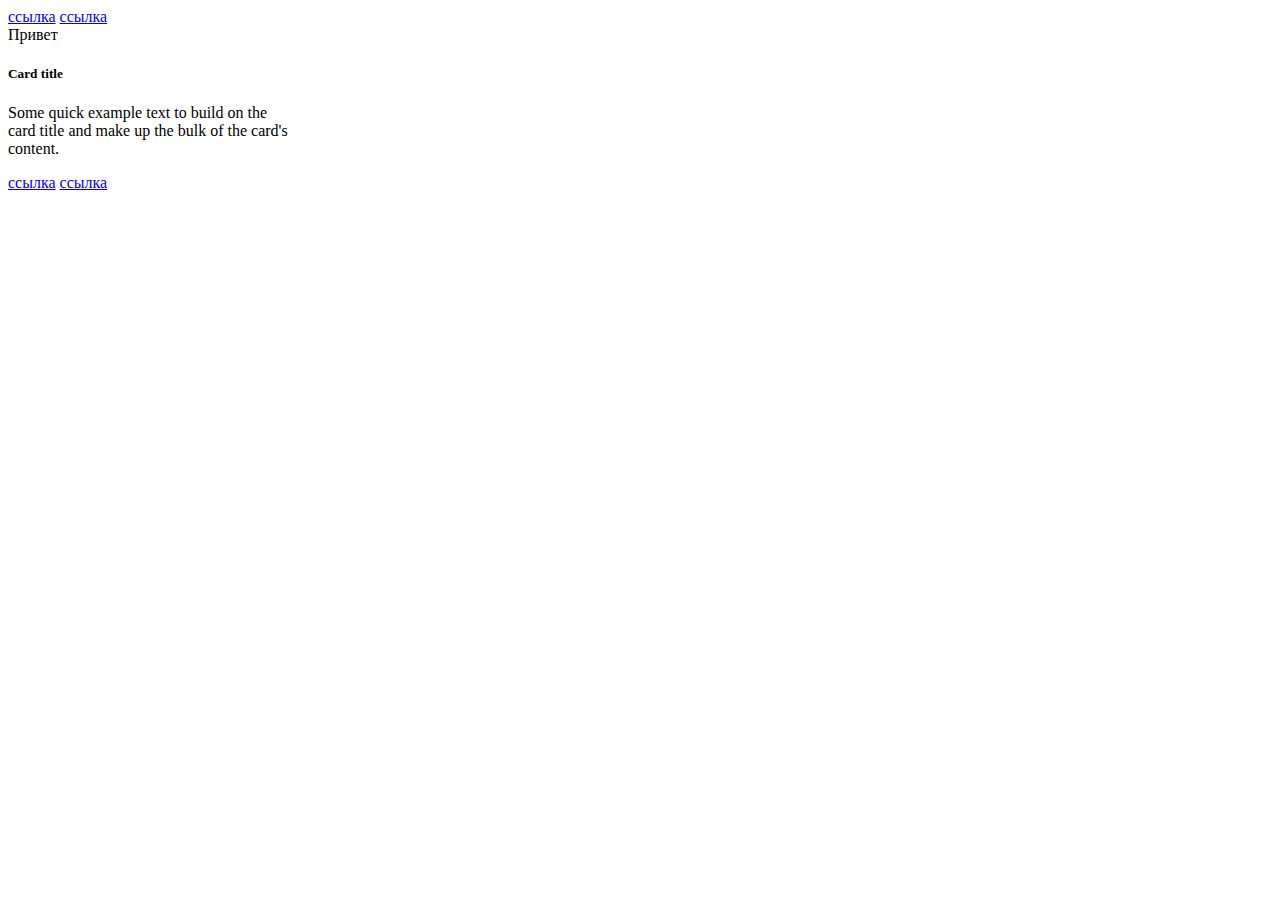
<file: seminar1/index.html>
<!DOCTYPE html>
<html lang="en">
<head>
    <meta charset="UTF-8">
    <meta name="viewport" content="width=device-width, initial-scale=1.0">
    <script src="homework.js" defer></script>
    <title>Seminar 1. Homework</title>
</head>

<body>
    <a href="#" class="card-link">Card link</a>
    <a href="#" class="card-link">Another link</a>

    <div class="card" style="width: 18rem;">
        <div class="card-body">
            <h5 class="card-title" data-number="100">Card title</h5>
            <h6 class="card-subtitle mb-2 text-muted">Card subtitle</h6>
            <p class="card-text" data-number="50">
                Some quick example text to build on the card title and make up the bulk of the card's content.
            </p>
            <a href="#" id="super_link" class="card-link">Card link</a>
            <a href="#" class="card-link" data-number="50">Another link</a>
        </div>
    </div>
</body>
</html>
</file>
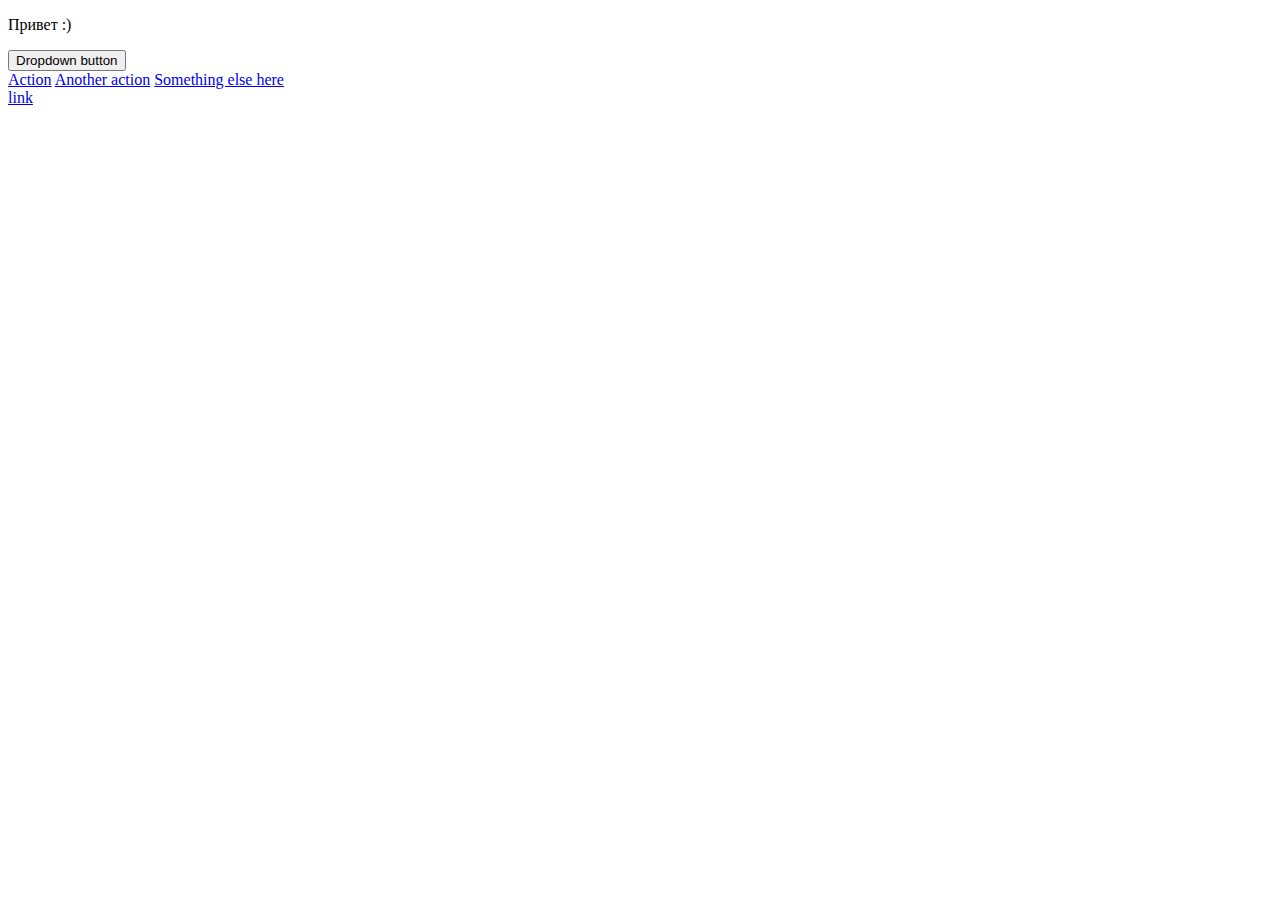
<file: seminar2/index.html>
<!DOCTYPE html>
<html lang="en">
  <head>
    <meta charset="UTF-8" />
    <meta name="viewport" content="width=device-width, initial-scale=1.0" />
    <script src="homework.js" defer></script>
    <title>Seminar 2. Homework</title>
  </head>

  <body>
    <p class="dropdown">Привет :)</p>
    <div class="dropdown">
      <button
        class="btn btn-secondary dropdown-toggle"
        type="button"
        id="dropdownMenuButton"
        data-toggle="dropdown"
        aria-haspopup="true"
        aria-expanded="false"
      >
        Dropdown button
      </button>
      <div class="menu dropdown-menu" aria-labelledby="dropdownMenuButton">
        <a class="dropdown-item" href="#">Action</a>
        <a class="dropdown-item" href="#">Another action</a>
        <a class="dropdown-item" href="#">Something else here</a>
      </div>
    </div>
  </body>
</html>
</file>
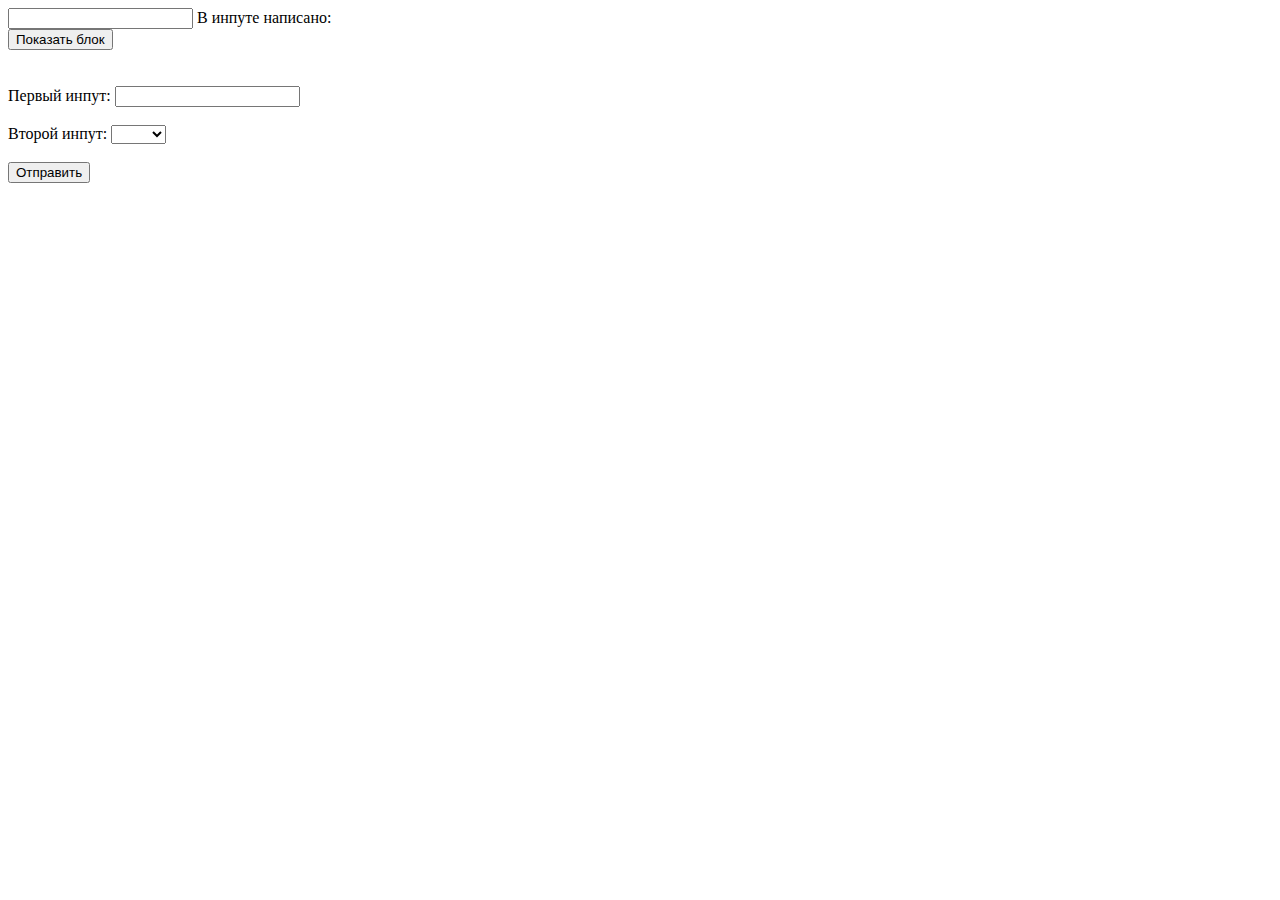
<file: seminar4/index.html>
<!DOCTYPE html>
<html lang="en">
  <head>
    <meta charset="UTF-8" />
    <meta name="viewport" content="width=device-width, initial-scale=1.0" />
    <script src="homework.js" defer></script>
    <link rel="stylesheet" href="style.css">
    <title>Document</title>
  </head>

  <body>
    <input id="from" type="text" />
    В инпуте написано: <span></span>

    <br />

    <button class="messageBtn">Показать блок</button>
    <div class="message">Привет :)</div>

    <br />

    <form>
      <label>
        Первый инпут:
        <input class="form-control" type="text" />
      </label>
      <br />
      <br />
      <label>
        Второй инпут:
        <select class="form-control">
          <option value=""></option>
          <option value="1">Один</option>
          <option value="2">Два</option>
        </select>
      </label>
      <br />
      <br />
      <button>Отправить</button>
    </form>
  </body>
</html>
</file>
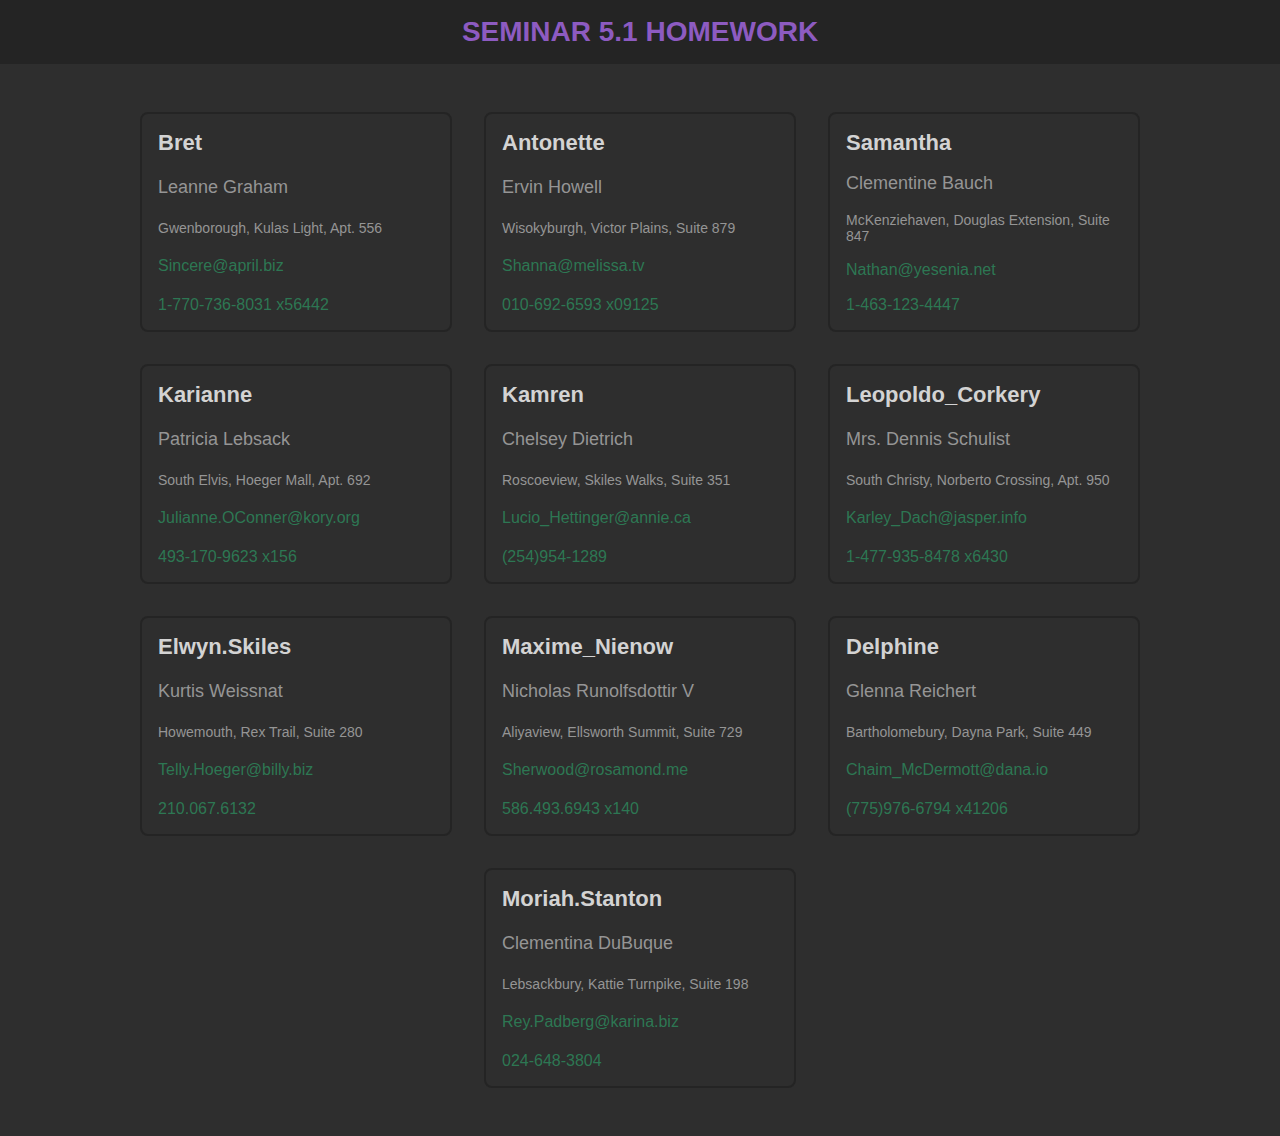
<file: seminar5_1/index.html>
<!DOCTYPE html>
<html lang="en">
  <head>
    <meta charset="UTF-8" />
    <meta name="viewport" content="width=device-width, initial-scale=1.0" />
    <title>Document</title>
    <script src="data.js" defer></script>
    <script src="homework.js" defer></script>
    <link rel="stylesheet" href="style.css" />
  </head>
  <body>
    <header class="header">
      <div class="center">
        <div class="container">
          <a href="index.html" class="header-title">SEMINAR 5.1 HOMEWORK</a>
        </div>
      </div>
    </header>

    <section class="cards">
      <div class="center">
        <div class="container">
          <div class="cards-area"></div>
        </div>
      </div>
    </section>
  </body>
</html>
</file>
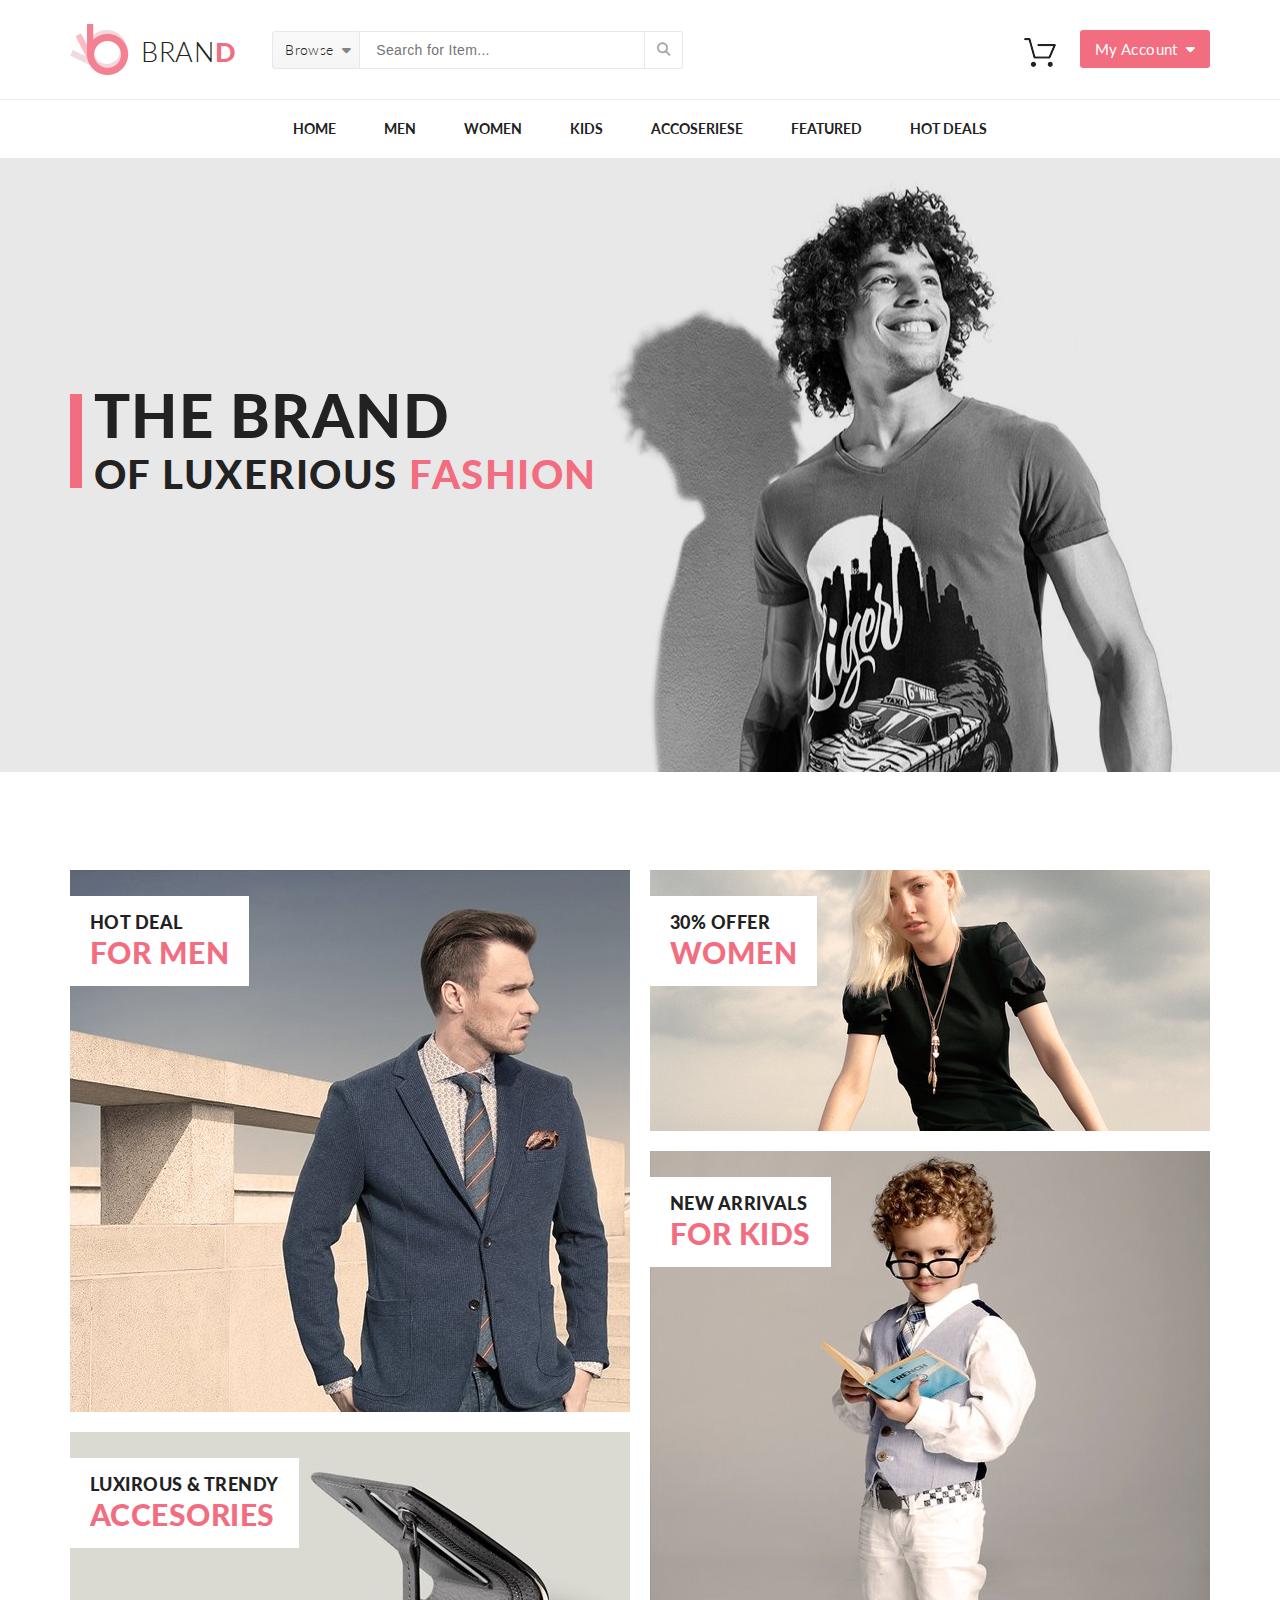
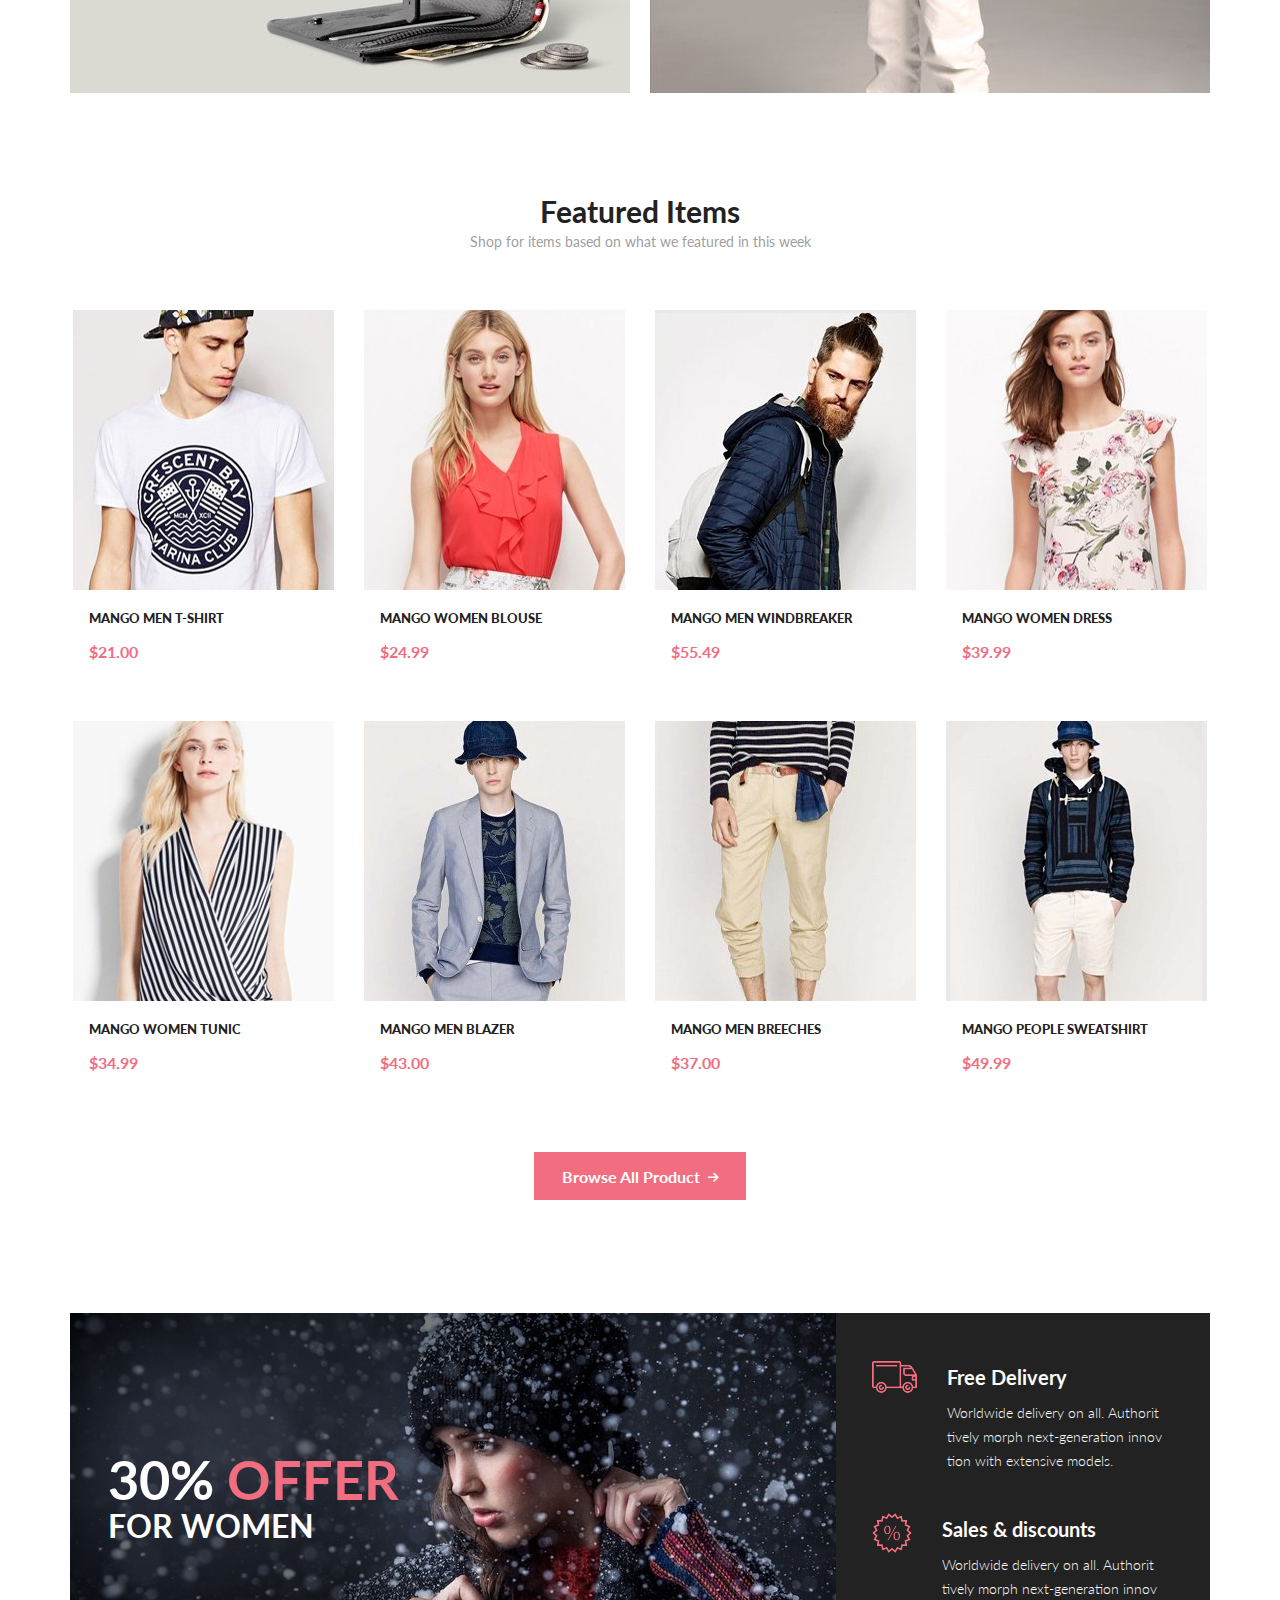
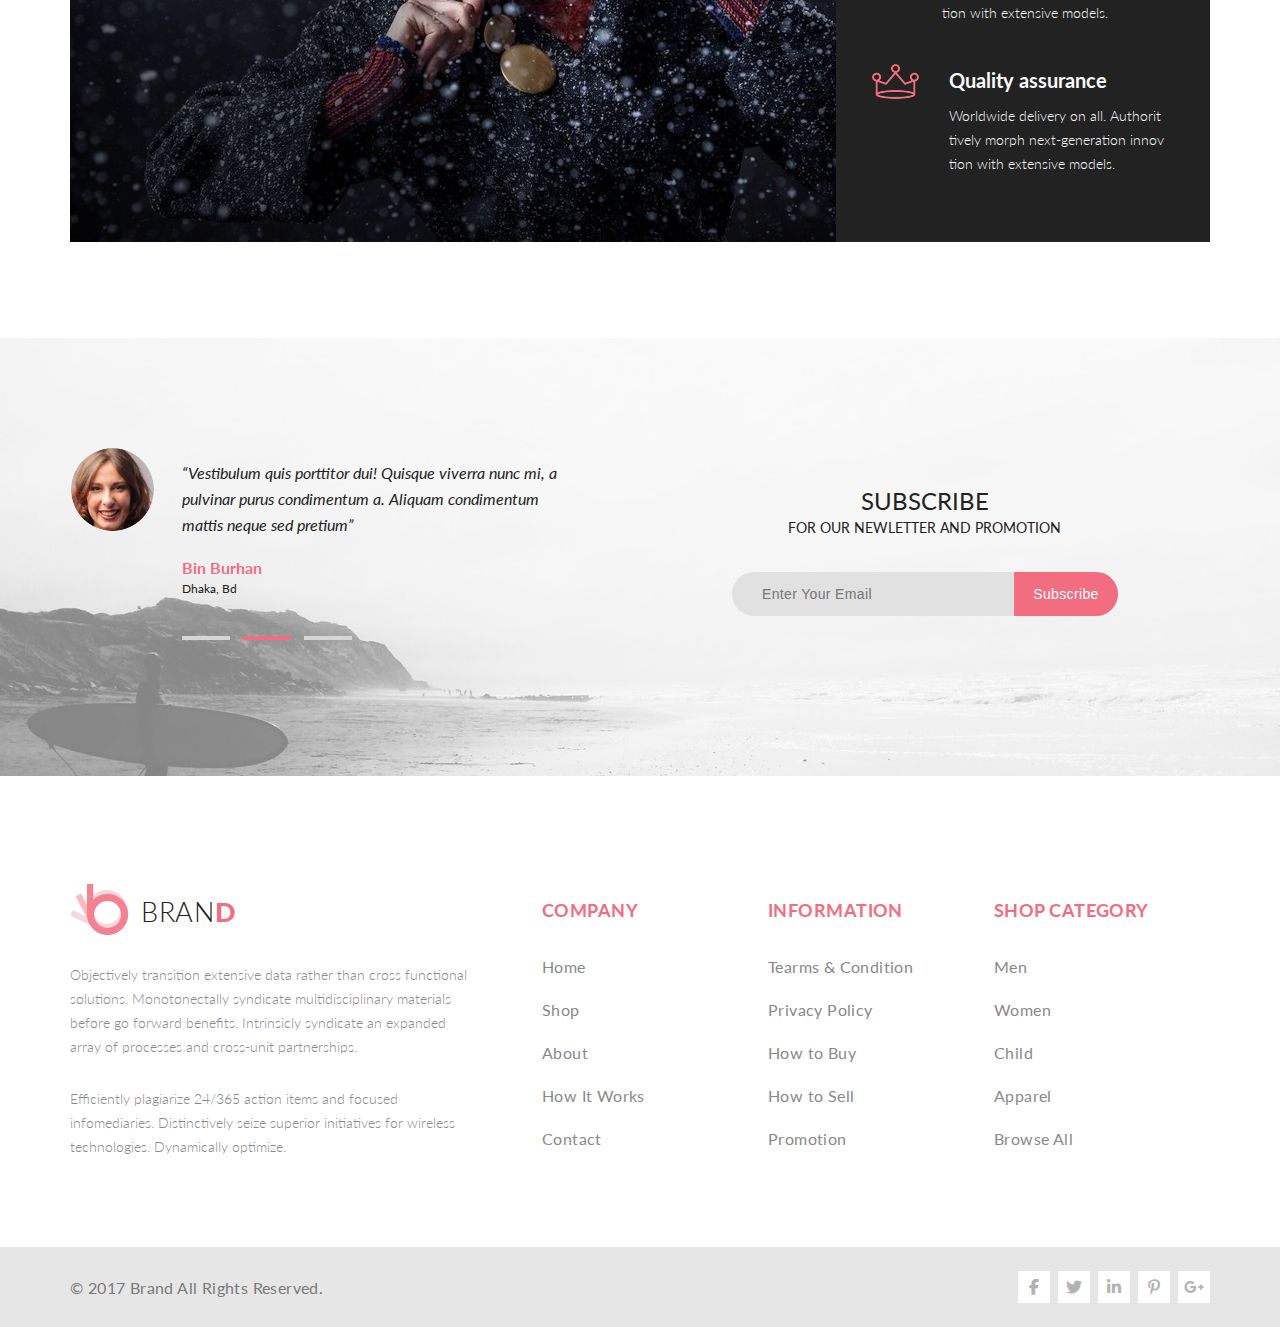
<file: seminar5_2/index.html>
<!DOCTYPE html>
<html lang="en">
  <head>
    <meta charset="UTF-8" />
    <meta name="viewport" content="width=device-width, initial-scale=1.0" />
    <link rel="preconnect" href="https://fonts.googleapis.com" />
    <link rel="preconnect" href="https://fonts.gstatic.com" crossorigin />
    <link
      rel="stylesheet"
      href="https://cdnjs.cloudflare.com/ajax/libs/font-awesome/6.5.1/css/all.min.css"
    />
    <link
      href="https://fonts.googleapis.com/css2?family=Lato:ital,wght@0,300;0,400;0,500;0,700;0,900;1,400&display=swap"
      rel="stylesheet"
    />
    <link rel="stylesheet" href="style.css" />
    <script src="homework.js" type="module" defer></script>
    <title>BRAND</title>
  </head>

  <body>
    <header class="header">
      <div class="center">
        <div class="header-area container">
          <div class="header-left">
            <a href="index.html" class="logo-link">
              <img src="img/logo.png" class="logo-link__img" alt="logo" />
              <p class="logo-link__text">
                BRAN
                <span class="logo-link__text__stylish">D</span>
              </p>
            </a>
            <div class="search-box">
              <details class="search-details">
                <summary class="search-details__summary">
                  Browse
                  <i class="search-details__summary__icon fa fa-caret-down"></i>
                </summary>
                <div class="search-details__arrow"></div>
                <div class="search-details__drop">
                  <div class="search-details__drop__item">
                    <h3 class="search-details__drop__item__header">WOMEN</h3>
                    <a
                      href="product.html"
                      class="search-details__drop__item__link"
                      >Dresses</a
                    >
                    <a
                      href="product.html"
                      class="search-details__drop__item__link"
                      >Tops</a
                    >
                    <a
                      href="product.html"
                      class="search-details__drop__item__link"
                      >Sweaters/Knits</a
                    >
                    <a
                      href="product.html"
                      class="search-details__drop__item__link"
                      >Jackets/Coats</a
                    >
                    <a
                      href="product.html"
                      class="search-details__drop__item__link"
                      >Blazers</a
                    >
                    <a
                      href="product.html"
                      class="search-details__drop__item__link"
                      >Denim</a
                    >
                    <a
                      href="product.html"
                      class="search-details__drop__item__link"
                      >Dresses</a
                    >
                    <a
                      href="product.html"
                      class="search-details__drop__item__link"
                      >Leggins/Pants</a
                    >
                    <a
                      href="product.html"
                      class="search-details__drop__item__link"
                      >Skirts/Shorts</a
                    >
                    <a
                      href="product.html"
                      class="search-details__drop__item__link"
                      >Accessories</a
                    >
                  </div>
                  <div class="search-details__drop__item">
                    <h3 class="search-details__drop__item__header">MEN</h3>
                    <a
                      href="product.html"
                      class="search-details__drop__item__link"
                      >Tees/Tank tops</a
                    >
                    <a
                      href="product.html"
                      class="search-details__drop__item__link"
                      >Shirts/Polos</a
                    >
                    <a
                      href="product.html"
                      class="search-details__drop__item__link"
                      >Sweaters</a
                    >
                    <a
                      href="product.html"
                      class="search-details__drop__item__link"
                      >Sweatshirts/Hoodies</a
                    >
                    <a
                      href="product.html"
                      class="search-details__drop__item__link"
                      >Blazers</a
                    >
                    <a
                      href="product.html"
                      class="search-details__drop__item__link"
                      >Jackets/vests</a
                    >
                  </div>
                </div>
              </details>
              <input
                type="text"
                class="search-input"
                placeholder="Search for Item..."
              />
              <button class="search-button fa fa-search" type="submit"></button>
            </div>
          </div>
          <div class="header-right">
            <details class="cart-details">
              <summary class="cart-details__summary">
                <img
                  src="img/cart.png"
                  alt="cart"
                  class="cart-details__summary__img"
                />
              </summary>
              <div class="cart-details__drop">
                
                <div class="cart-total-price">
                  <p class="cart-total-price__text">TOTAL</p>
                  <p class="cart-total-price__price">$0.00</p>
                </div>
                <div class="cart-links">
                  <a href="checkout.html" class="cart-links__checkout"
                    >CHECKOUT</a
                  >
                  <a href="cart.html" class="cart-links__goto">GO TO CART</a>
                </div>
              </div>
            </details>
            <a href="checkout.html" class="account-link"
              >My Account <i class="account-link__icon fa fa-caret-down"></i>
            </a>
          </div>
        </div>
      </div>
    </header>

    <nav class="navigation">
      <div class="center">
        <div class="nav-area container">
          <a href="#" class="nav-area__link">HOME</a>
          <details class="nav-details">
            <summary class="nav-details__summary">MEN</summary>
            <div class="mega-menu">
              <div class="mega-menu__box">
                <div class="mega-menu__box__item">
                  <h3 class="mega-menu__box__item__header">MEN</h3>
                  <a href="product.html" class="mega-menu__box__item__link"
                    >Dresses</a
                  >
                  <a href="product.html" class="mega-menu__box__item__link"
                    >Tops</a
                  >
                  <a href="product.html" class="mega-menu__box__item__link"
                    >Sweaters/Knits</a
                  >
                  <a href="product.html" class="mega-menu__box__item__link"
                    >Jackets/Coats</a
                  >
                  <a href="product.html" class="mega-menu__box__item__link"
                    >Blazers</a
                  >
                  <a href="product.html" class="mega-menu__box__item__link"
                    >Denim</a
                  >
                  <a href="product.html" class="mega-menu__box__item__link"
                    >Leggins/Pants</a
                  >
                  <a href="product.html" class="mega-menu__box__item__link"
                    >Skirts/Shorts</a
                  >
                  <a href="product.html" class="mega-menu__box__item__link"
                    >Accessories</a
                  >
                </div>
              </div>
              <div class="mega-menu__box">
                <div class="mega-menu__box__item">
                  <h3 class="mega-menu__box__item__header">MEN</h3>
                  <a href="product.html" class="mega-menu__box__item__link"
                    >Dresses</a
                  >
                  <a href="product.html" class="mega-menu__box__item__link"
                    >Tops</a
                  >
                  <a href="product.html" class="mega-menu__box__item__link"
                    >Sweaters/Knits</a
                  >
                  <a href="product.html" class="mega-menu__box__item__link"
                    >Jackets/Coats</a
                  >
                </div>
                <div class="mega-menu__box__item">
                  <h3 class="mega-menu__box__item__header">MEN</h3>
                  <a href="product.html" class="mega-menu__box__item__link"
                    >Dresses</a
                  >
                  <a href="product.html" class="mega-menu__box__item__link"
                    >Tops</a
                  >
                  <a href="product.html" class="mega-menu__box__item__link"
                    >Sweaters/Knits</a
                  >
                </div>
              </div>
              <div class="mega-menu__box">
                <div class="mega-menu__box__item">
                  <h3 class="mega-menu__box__item__header">MEN</h3>
                  <a href="product.html" class="mega-menu__box__item__link"
                    >Dresses</a
                  >
                  <a href="product.html" class="mega-menu__box__item__link"
                    >Tops</a
                  >
                  <a href="product.html" class="mega-menu__box__item__link"
                    >Sweaters/Knits</a
                  >
                  <a href="product.html" class="mega-menu__box__item__link"
                    >Jackets/Coats</a
                  >
                </div>
                <a href="product.html" class="mega-menu__box__sale-link">
                  <img
                    src="img/mega-menu.jpg"
                    alt="mega menu"
                    class="mega-menu__box__sale-link__img"
                  />
                  <h3 class="mega-menu__box__sale-link__text">
                    SUPER<br />SALE!
                  </h3>
                </a>
              </div>
            </div>
          </details>
          <details class="nav-details">
            <summary class="nav-details__summary">WOMEN</summary>
            <div class="mega-menu">
              <div class="mega-menu__box">
                <div class="mega-menu__box__item">
                  <h3 class="mega-menu__box__item__header">WOMEN</h3>
                  <a href="product.html" class="mega-menu__box__item__link"
                    >Dresses</a
                  >
                  <a href="product.html" class="mega-menu__box__item__link"
                    >Tops</a
                  >
                  <a href="product.html" class="mega-menu__box__item__link"
                    >Sweaters/Knits</a
                  >
                  <a href="product.html" class="mega-menu__box__item__link"
                    >Jackets/Coats</a
                  >
                  <a href="product.html" class="mega-menu__box__item__link"
                    >Blazers</a
                  >
                  <a href="product.html" class="mega-menu__box__item__link"
                    >Denim</a
                  >
                  <a href="product.html" class="mega-menu__box__item__link"
                    >Leggins/Pants</a
                  >
                  <a href="product.html" class="mega-menu__box__item__link"
                    >Skirts/Shorts</a
                  >
                  <a href="product.html" class="mega-menu__box__item__link"
                    >Accessories</a
                  >
                </div>
              </div>
              <div class="mega-menu__box">
                <div class="mega-menu__box__item">
                  <h3 class="mega-menu__box__item__header">WOMEN</h3>
                  <a href="product.html" class="mega-menu__box__item__link"
                    >Dresses</a
                  >
                  <a href="product.html" class="mega-menu__box__item__link"
                    >Tops</a
                  >
                  <a href="product.html" class="mega-menu__box__item__link"
                    >Sweaters/Knits</a
                  >
                  <a href="product.html" class="mega-menu__box__item__link"
                    >Jackets/Coats</a
                  >
                </div>
                <div class="mega-menu__box__item">
                  <h3 class="mega-menu__box__item__header">WOMEN</h3>
                  <a href="product.html" class="mega-menu__box__item__link"
                    >Dresses</a
                  >
                  <a href="product.html" class="mega-menu__box__item__link"
                    >Tops</a
                  >
                  <a href="product.html" class="mega-menu__box__item__link"
                    >Sweaters/Knits</a
                  >
                </div>
              </div>
              <div class="mega-menu__box">
                <div class="mega-menu__box__item">
                  <h3 class="mega-menu__box__item__header">WOMEN</h3>
                  <a href="product.html" class="mega-menu__box__item__link"
                    >Dresses</a
                  >
                  <a href="product.html" class="mega-menu__box__item__link"
                    >Tops</a
                  >
                  <a href="product.html" class="mega-menu__box__item__link"
                    >Sweaters/Knits</a
                  >
                  <a href="product.html" class="mega-menu__box__item__link"
                    >Jackets/Coats</a
                  >
                </div>
                <a href="product.html" class="mega-menu__box__sale-link">
                  <img
                    src="img/mega-menu.jpg"
                    alt="mega menu"
                    class="mega-menu__box__sale-link__img"
                  />
                  <h3 class="mega-menu__box__sale-link__text">
                    SUPER<br />SALE!
                  </h3>
                </a>
              </div>
            </div>
          </details>
          <details class="nav-details">
            <summary class="nav-details__summary">KIDS</summary>
            <div class="mega-menu">
              <div class="mega-menu__box">
                <div class="mega-menu__box__item">
                  <h3 class="mega-menu__box__item__header">KIDS</h3>
                  <a href="product.html" class="mega-menu__box__item__link"
                    >Dresses</a
                  >
                  <a href="product.html" class="mega-menu__box__item__link"
                    >Tops</a
                  >
                  <a href="product.html" class="mega-menu__box__item__link"
                    >Sweaters/Knits</a
                  >
                  <a href="product.html" class="mega-menu__box__item__link"
                    >Jackets/Coats</a
                  >
                  <a href="product.html" class="mega-menu__box__item__link"
                    >Blazers</a
                  >
                  <a href="product.html" class="mega-menu__box__item__link"
                    >Denim</a
                  >
                  <a href="product.html" class="mega-menu__box__item__link"
                    >Leggins/Pants</a
                  >
                  <a href="product.html" class="mega-menu__box__item__link"
                    >Skirts/Shorts</a
                  >
                  <a href="product.html" class="mega-menu__box__item__link"
                    >Accessories</a
                  >
                </div>
              </div>
              <div class="mega-menu__box">
                <div class="mega-menu__box__item">
                  <h3 class="mega-menu__box__item__header">KIDS</h3>
                  <a href="product.html" class="mega-menu__box__item__link"
                    >Dresses</a
                  >
                  <a href="product.html" class="mega-menu__box__item__link"
                    >Tops</a
                  >
                  <a href="product.html" class="mega-menu__box__item__link"
                    >Sweaters/Knits</a
                  >
                  <a href="product.html" class="mega-menu__box__item__link"
                    >Jackets/Coats</a
                  >
                </div>
                <div class="mega-menu__box__item">
                  <h3 class="mega-menu__box__item__header">KIDS</h3>
                  <a href="product.html" class="mega-menu__box__item__link"
                    >Dresses</a
                  >
                  <a href="product.html" class="mega-menu__box__item__link"
                    >Tops</a
                  >
                  <a href="product.html" class="mega-menu__box__item__link"
                    >Sweaters/Knits</a
                  >
                </div>
              </div>
              <div class="mega-menu__box">
                <div class="mega-menu__box__item">
                  <h3 class="mega-menu__box__item__header">KIDS</h3>
                  <a href="product.html" class="mega-menu__box__item__link"
                    >Dresses</a
                  >
                  <a href="product.html" class="mega-menu__box__item__link"
                    >Tops</a
                  >
                  <a href="product.html" class="mega-menu__box__item__link"
                    >Sweaters/Knits</a
                  >
                  <a href="product.html" class="mega-menu__box__item__link"
                    >Jackets/Coats</a
                  >
                </div>
                <a href="product.html" class="mega-menu__box__sale-link">
                  <img
                    src="img/mega-menu.jpg"
                    alt="mega menu"
                    class="mega-menu__box__sale-link__img"
                  />
                  <h3 class="mega-menu__box__sale-link__text">
                    SUPER<br />SALE!
                  </h3>
                </a>
              </div>
            </div>
          </details>
          <details class="nav-details">
            <summary class="nav-details__summary">ACCOSERIESE</summary>
            <div class="mega-menu">
              <div class="mega-menu__box">
                <div class="mega-menu__box__item">
                  <h3 class="mega-menu__box__item__header">ACCOSERIESE</h3>
                  <a href="product.html" class="mega-menu__box__item__link"
                    >Dresses</a
                  >
                  <a href="product.html" class="mega-menu__box__item__link"
                    >Tops</a
                  >
                  <a href="product.html" class="mega-menu__box__item__link"
                    >Sweaters/Knits</a
                  >
                  <a href="product.html" class="mega-menu__box__item__link"
                    >Jackets/Coats</a
                  >
                  <a href="product.html" class="mega-menu__box__item__link"
                    >Blazers</a
                  >
                  <a href="product.html" class="mega-menu__box__item__link"
                    >Denim</a
                  >
                  <a href="product.html" class="mega-menu__box__item__link"
                    >Leggins/Pants</a
                  >
                  <a href="product.html" class="mega-menu__box__item__link"
                    >Skirts/Shorts</a
                  >
                  <a href="product.html" class="mega-menu__box__item__link"
                    >Accessories</a
                  >
                </div>
              </div>
              <div class="mega-menu__box">
                <div class="mega-menu__box__item">
                  <h3 class="mega-menu__box__item__header">ACCOSERIESE</h3>
                  <a href="product.html" class="mega-menu__box__item__link"
                    >Dresses</a
                  >
                  <a href="product.html" class="mega-menu__box__item__link"
                    >Tops</a
                  >
                  <a href="product.html" class="mega-menu__box__item__link"
                    >Sweaters/Knits</a
                  >
                  <a href="product.html" class="mega-menu__box__item__link"
                    >Jackets/Coats</a
                  >
                </div>
                <div class="mega-menu__box__item">
                  <h3 class="mega-menu__box__item__header">ACCOSERIESE</h3>
                  <a href="product.html" class="mega-menu__box__item__link"
                    >Dresses</a
                  >
                  <a href="product.html" class="mega-menu__box__item__link"
                    >Tops</a
                  >
                  <a href="product.html" class="mega-menu__box__item__link"
                    >Sweaters/Knits</a
                  >
                </div>
              </div>
              <div class="mega-menu__box">
                <div class="mega-menu__box__item">
                  <h3 class="mega-menu__box__item__header">ACCOSERIESE</h3>
                  <a href="product.html" class="mega-menu__box__item__link"
                    >Dresses</a
                  >
                  <a href="product.html" class="mega-menu__box__item__link"
                    >Tops</a
                  >
                  <a href="product.html" class="mega-menu__box__item__link"
                    >Sweaters/Knits</a
                  >
                  <a href="product.html" class="mega-menu__box__item__link"
                    >Jackets/Coats</a
                  >
                </div>
                <a href="product.html" class="mega-menu__box__sale-link">
                  <img
                    src="img/mega-menu.jpg"
                    alt="mega menu"
                    class="mega-menu__box__sale-link__img"
                  />
                  <h3 class="mega-menu__box__sale-link__text">
                    SUPER<br />SALE!
                  </h3>
                </a>
              </div>
            </div>
          </details>
          <details class="nav-details">
            <summary class="nav-details__summary">FEATURED</summary>
            <div class="mega-menu">
              <div class="mega-menu__box">
                <div class="mega-menu__box__item">
                  <h3 class="mega-menu__box__item__header">FEATURED</h3>
                  <a href="product.html" class="mega-menu__box__item__link"
                    >Dresses</a
                  >
                  <a href="product.html" class="mega-menu__box__item__link"
                    >Tops</a
                  >
                  <a href="product.html" class="mega-menu__box__item__link"
                    >Sweaters/Knits</a
                  >
                  <a href="product.html" class="mega-menu__box__item__link"
                    >Jackets/Coats</a
                  >
                  <a href="product.html" class="mega-menu__box__item__link"
                    >Blazers</a
                  >
                  <a href="product.html" class="mega-menu__box__item__link"
                    >Denim</a
                  >
                  <a href="product.html" class="mega-menu__box__item__link"
                    >Leggins/Pants</a
                  >
                  <a href="product.html" class="mega-menu__box__item__link"
                    >Skirts/Shorts</a
                  >
                  <a href="product.html" class="mega-menu__box__item__link"
                    >Accessories</a
                  >
                </div>
              </div>
              <div class="mega-menu__box">
                <div class="mega-menu__box__item">
                  <h3 class="mega-menu__box__item__header">FEATURED</h3>
                  <a href="product.html" class="mega-menu__box__item__link"
                    >Dresses</a
                  >
                  <a href="product.html" class="mega-menu__box__item__link"
                    >Tops</a
                  >
                  <a href="product.html" class="mega-menu__box__item__link"
                    >Sweaters/Knits</a
                  >
                  <a href="product.html" class="mega-menu__box__item__link"
                    >Jackets/Coats</a
                  >
                </div>
                <div class="mega-menu__box__item">
                  <h3 class="mega-menu__box__item__header">FEATURED</h3>
                  <a href="product.html" class="mega-menu__box__item__link"
                    >Dresses</a
                  >
                  <a href="product.html" class="mega-menu__box__item__link"
                    >Tops</a
                  >
                  <a href="product.html" class="mega-menu__box__item__link"
                    >Sweaters/Knits</a
                  >
                </div>
              </div>
              <div class="mega-menu__box">
                <div class="mega-menu__box__item">
                  <h3 class="mega-menu__box__item__header">FEATURED</h3>
                  <a href="product.html" class="mega-menu__box__item__link"
                    >Dresses</a
                  >
                  <a href="product.html" class="mega-menu__box__item__link"
                    >Tops</a
                  >
                  <a href="product.html" class="mega-menu__box__item__link"
                    >Sweaters/Knits</a
                  >
                  <a href="product.html" class="mega-menu__box__item__link"
                    >Jackets/Coats</a
                  >
                </div>
                <a href="product.html" class="mega-menu__box__sale-link">
                  <img
                    src="img/mega-menu.jpg"
                    alt="mega menu"
                    class="mega-menu__box__sale-link__img"
                  />
                  <h3 class="mega-menu__box__sale-link__text">
                    SUPER<br />SALE!
                  </h3>
                </a>
              </div>
            </div>
          </details>
          <details class="nav-details">
            <summary class="nav-details__summary">HOT DEALS</summary>
            <div class="mega-menu">
              <div class="mega-menu__box">
                <div class="mega-menu__box__item">
                  <h3 class="mega-menu__box__item__header">HOT DEALS</h3>
                  <a href="product.html" class="mega-menu__box__item__link"
                    >Dresses</a
                  >
                  <a href="product.html" class="mega-menu__box__item__link"
                    >Tops</a
                  >
                  <a href="product.html" class="mega-menu__box__item__link"
                    >Sweaters/Knits</a
                  >
                  <a href="product.html" class="mega-menu__box__item__link"
                    >Jackets/Coats</a
                  >
                  <a href="product.html" class="mega-menu__box__item__link"
                    >Blazers</a
                  >
                  <a href="product.html" class="mega-menu__box__item__link"
                    >Denim</a
                  >
                  <a href="product.html" class="mega-menu__box__item__link"
                    >Leggins/Pants</a
                  >
                  <a href="product.html" class="mega-menu__box__item__link"
                    >Skirts/Shorts</a
                  >
                  <a href="product.html" class="mega-menu__box__item__link"
                    >Accessories</a
                  >
                </div>
              </div>
              <div class="mega-menu__box">
                <div class="mega-menu__box__item">
                  <h3 class="mega-menu__box__item__header">HOT DEALS</h3>
                  <a href="product.html" class="mega-menu__box__item__link"
                    >Dresses</a
                  >
                  <a href="product.html" class="mega-menu__box__item__link"
                    >Tops</a
                  >
                  <a href="product.html" class="mega-menu__box__item__link"
                    >Sweaters/Knits</a
                  >
                  <a href="product.html" class="mega-menu__box__item__link"
                    >Jackets/Coats</a
                  >
                </div>
                <div class="mega-menu__box__item">
                  <h3 class="mega-menu__box__item__header">HOT DEALS</h3>
                  <a href="product.html" class="mega-menu__box__item__link"
                    >Dresses</a
                  >
                  <a href="product.html" class="mega-menu__box__item__link"
                    >Tops</a
                  >
                  <a href="product.html" class="mega-menu__box__item__link"
                    >Sweaters/Knits</a
                  >
                </div>
              </div>
              <div class="mega-menu__box">
                <div class="mega-menu__box__item">
                  <h3 class="mega-menu__box__item__header">HOT DEALS</h3>
                  <a href="product.html" class="mega-menu__box__item__link"
                    >Dresses</a
                  >
                  <a href="product.html" class="mega-menu__box__item__link"
                    >Tops</a
                  >
                  <a href="product.html" class="mega-menu__box__item__link"
                    >Sweaters/Knits</a
                  >
                  <a href="product.html" class="mega-menu__box__item__link"
                    >Jackets/Coats</a
                  >
                </div>
                <a href="product.html" class="mega-menu__box__sale-link">
                  <img
                    src="img/mega-menu.jpg"
                    alt="mega menu"
                    class="mega-menu__box__sale-link__img"
                  />
                  <h3 class="mega-menu__box__sale-link__text">
                    SUPER<br />SALE!
                  </h3>
                </a>
              </div>
            </div>
          </details>
        </div>
      </div>
    </nav>

    <main>
      <section class="top-content">
        <div class="top-content-background center">
          <div class="top-content-area container">
            <div class="top-content-line"></div>
            <h1 class="top-content-header">
              THE BRAND
              <span class="top-content-header__bottom">
                OF LUXERIOUS
                <span class="top-content-header__bottom__stylish">
                  FASHION
                </span>
              </span>
            </h1>
          </div>
        </div>
      </section>

      <section class="categories">
        <div class="center">
          <div class="categories-area container">
            <div class="categories-area__large-box">
              <a href="#" class="categories-link">
                <img
                  src="img/categories-men.jpg"
                  alt="men"
                  class="categories-link__img"
                />
                <h2 class="categories-link__title">
                  HOT DEAL
                  <span class="categories-link__title__stylish"> FOR MEN </span>
                </h2>
              </a>
            </div>
            <div class="categories-area__small-box">
              <a href="#" class="categories-link">
                <img
                  src="img/categories-women.png"
                  alt="men"
                  class="categories-link__img"
                />
                <h2 class="categories-link__title">
                  30% OFFER
                  <span class="categories-link__title__stylish"> WOMEN </span>
                </h2>
              </a>
            </div>
            <div class="categories-area__large-box">
              <a href="#" class="categories-link">
                <img
                  src="img/categories-kids.jpg"
                  alt="men"
                  class="categories-link__img"
                />
                <h2 class="categories-link__title">
                  NEW ARRIVALS
                  <span class="categories-link__title__stylish">
                    FOR KIDS
                  </span>
                </h2>
              </a>
            </div>
            <div class="categories-area__small-box">
              <a href="#" class="categories-link">
                <img
                  src="img/categories-accesories.jpg"
                  alt="men"
                  class="categories-link__img"
                />
                <h2 class="categories-link__title">
                  LUXIROUS & TRENDY
                  <span class="categories-link__title__stylish">
                    ACCESORIES
                  </span>
                </h2>
              </a>
            </div>
          </div>
        </div>
      </section>

      <section class="cards">
        <div class="center">
          <div class="cards-area container">
            <div class="cards-area__text">
              <h2 class="cards-area__text__title">Featured Items</h2>
              <p class="cards-area__text__pre-title">
                Shop for items based on what we featured in this week
              </p>
            </div>

            <div class="cards-box">
            </div>

            <a href="product.html" class="browse-button">
              Browse All Product
              <i class="browse-button__icon fas fa-arrow-right"></i>
            </a>
          </div>
        </div>
      </section>

      <section class="sale">
        <div class="center">
          <div class="container">
            <div class="sale-area">
              <div class="sale-left">
                <img src="img/sale-img.jpg" alt="sale" class="sale-left__img" />
                <img
                  src="img/sale-shadow.png"
                  alt="sale"
                  class="sale-left__shadow"
                />
                <h2 class="sale-left__title">
                  30%
                  <span class="sale-left__title__stylish">OFFER</span> <br />
                  <span class="sale-left__title__smaller">FOR WOMEN</span>
                </h2>
              </div>
              <div class="sale-right">
                <article class="lure-item">
                  <img
                    src="img/lure_img1.png"
                    alt="lure1"
                    class="lure-item__img1"
                  />
                  <div class="lure-item__info">
                    <h3 class="lure-item__info__title">Free Delivery</h3>
                    <p class="lure-item__info__text">
                      Worldwide delivery on all. Authorit tively morph
                      next-generation innov tion with extensive models.
                    </p>
                  </div>
                </article>
                <article class="lure-item">
                  <img
                    src="img/lure_img2.png"
                    alt="lure1"
                    class="lure-item__img"
                  />
                  <div class="lure-item__info">
                    <h3 class="lure-item__info__title">Sales & discounts</h3>
                    <p class="lure-item__info__text">
                      Worldwide delivery on all. Authorit tively morph
                      next-generation innov tion with extensive models.
                    </p>
                  </div>
                </article>
                <article class="lure-item">
                  <img
                    src="img/lure_img3.png"
                    alt="lure1"
                    class="lure-item__img"
                  />
                  <div class="lure-item__info">
                    <h3 class="lure-item__info__title">Quality assurance</h3>
                    <p class="lure-item__info__text">
                      Worldwide delivery on all. Authorit tively morph
                      next-generation innov tion with extensive models.
                    </p>
                  </div>
                </article>
              </div>
            </div>
          </div>
        </div>
      </section>
    </main>

    <section class="subscribe">
      <div class="subscribe-background center">
        <div class="subscribe-background__filter"></div>
        <div class="subscribe-area container">
          <div class="subscribe-left">
            <img
              src="img/subscriber1.png"
              alt="subscriber"
              class="subscribe-left__img"
            />
            <div class="subscribe-left__info">
              <p class="subscribe-left__info__comment">
                “Vestibulum quis porttitor dui! Quisque viverra nunc mi, a
                pulvinar purus condimentum a. Aliquam condimentum mattis neque
                sed pretium”
              </p>
              <p class="subscribe-left__info__name">
                Bin Burhan <br />
                <span class="subscribe-left__info__name__location"
                  >Dhaka, Bd</span
                >
              </p>
              <div class="subscribe-left__info__buttons">
                <button class="subscribe-left__info__buttons__button"></button>
                <button
                  class="subscribe-left__info__buttons__button subscribe-left__info__buttons__active-button"
                ></button>
                <button class="subscribe-left__info__buttons__button"></button>
              </div>
            </div>
          </div>
          <div class="subscribe-right">
            <h2 class="subscribe-right__title">
              SUBSCRIBE
              <span class="subscribe-right__title__smaller">
                FOR OUR NEWLETTER AND PROMOTION
              </span>
            </h2>
            <div class="subscribe-right__input-box">
              <input
                type="email"
                class="subscribe-right__input-box__input"
                placeholder="Enter Your Email"
              />
              <button class="subscribe-right__input-box__button" type="submit">
                Subscribe
              </button>
            </div>
          </div>
        </div>
      </div>
    </section>

    <section class="bottom-menu">
      <div class="center">
        <div class="bottom-menu-area container">
          <div class="bottom-menu-left">
            <a href="#" class="logo-link">
              <img src="img/logo.png" class="logo-link__img" alt="logo" />
              <p class="logo-link__text">
                BRAN
                <span class="logo-link__text__stylish">D</span>
              </p>
            </a>
            <p class="bottom-menu-left__text">
              Objectively transition extensive data rather than cross functional
              solutions. Monotonectally syndicate multidisciplinary materials
              before go forward benefits. Intrinsicly syndicate an expanded
              array of processes and cross-unit partnerships.
            </p>
            <p class="bottom-menu-left__text">
              Efficiently plagiarize 24/365 action items and focused
              infomediaries. Distinctively seize superior initiatives for
              wireless technologies. Dynamically optimize.
            </p>
          </div>
          <div class="bottom-menu-right">
            <article class="bottom-menu-item">
              <h3 class="bottom-menu-item__title">COMPANY</h3>
              <nav class="bottom-menu-item__nav">
                <a href="index.html" class="bottom-menu-item__nav__link"
                  >Home</a
                >
                <a href="product.html" class="bottom-menu-item__nav__link"
                  >Shop</a
                >
                <a href="#" class="bottom-menu-item__nav__link">About</a>
                <a href="#" class="bottom-menu-item__nav__link">How It Works</a>
                <a href="#" class="bottom-menu-item__nav__link">Contact</a>
              </nav>
            </article>
            <article class="bottom-menu-item">
              <h3 class="bottom-menu-item__title">INFORMATION</h3>
              <nav class="bottom-menu-item__nav">
                <a href="#" class="bottom-menu-item__nav__link"
                  >Tearms & Condition</a
                >
                <a href="#" class="bottom-menu-item__nav__link"
                  >Privacy Policy</a
                >
                <a href="#" class="bottom-menu-item__nav__link">How to Buy</a>
                <a href="checkout.html" class="bottom-menu-item__nav__link"
                  >How to Sell</a
                >
                <a href="#" class="bottom-menu-item__nav__link">Promotion</a>
              </nav>
            </article>
            <article class="bottom-menu-item">
              <h3 class="bottom-menu-item__title">SHOP CATEGORY</h3>
              <nav class="bottom-menu-item__nav">
                <a href="product.html" class="bottom-menu-item__nav__link"
                  >Men</a
                >
                <a href="product.html" class="bottom-menu-item__nav__link"
                  >Women</a
                >
                <a href="product.html" class="bottom-menu-item__nav__link"
                  >Child</a
                >
                <a href="product.html" class="bottom-menu-item__nav__link"
                  >Apparel</a
                >
                <a href="product.html" class="bottom-menu-item__nav__link"
                  >Browse All</a
                >
              </nav>
            </article>
          </div>
        </div>
      </div>
    </section>

    <footer class="footer">
      <div class="footer-background center">
        <div class="footer-area container">
          <div class="footer-left">
            <h3 class="footer-left__rights">
              © 2017 Brand All Rights Reserved.
            </h3>
          </div>
          <div class="footer-right">
            <a href="#" class="footer-right__link">
              <i class="footer-right__link__icon fa-brands fa-facebook-f"></i>
            </a>
            <a href="#" class="footer-right__link">
              <i class="footer-right__link__icon fa-brands fa-twitter"></i>
            </a>
            <a href="#" class="footer-right__link">
              <i class="footer-right__link__icon fa-brands fa-linkedin-in"></i>
            </a>
            <a href="#" class="footer-right__link">
              <i class="footer-right__link__icon fa-brands fa-pinterest-p"></i>
            </a>
            <a href="#" class="footer-right__link">
              <i
                class="footer-right__link__icon fa-brands fa-google-plus-g"
              ></i>
            </a>
          </div>
        </div>
      </div>
    </footer>
  </body>
</html>
</file>
<file: seminar4/style.css>
.error {
    border-color: red; 
}

.message {
    visibility: hidden;
}
</file>
<file: seminar5_1/style.css>
* {
  padding: 0;
  margin: 0;
  box-sizing: border-box;
}

a {
  text-decoration: none;
}

.center {
  padding-left: calc(50% - (570px + 2vw));
  padding-right: calc(50% - (570px + 2vw));
}

.container {
  padding: 0 2vw;
}

body {
  font-family: "Lato", sans-serif;
  min-height: 100vh;
  background-color: #2e2e2e;
}

.header {
  text-align: center;
  background-color: #242424;
}

.header-title {
  padding: 16px 0;
  display: block;
  font-size: 28px;
  font-weight: 700;
  color: rgba(141, 91, 193, 1);
  transition: all 0.3s;
}

.header-title:hover {
  opacity: 0.7;
}

.cards-area {
  padding: 48px 0;
  display: flex;
  flex-wrap: wrap;
  justify-content: center;
  gap: 32px;
}

.card {
  padding: 16px;
  width: 312px;
  height: 220px;
  display: flex;
  flex-direction: column;
  justify-content: space-between;
  border: 2px solid #242424;
  border-radius: 8px;
  transition: all 0.3s;
}

.card:hover {
  background-color: #242424;
  border-color: #242424;
  box-shadow: 6px 6px 16px 0px rgba(0, 0, 0, 0.2);
}

.card:hover .card-title {
  color: rgba(141, 91, 193, 1);
}

.card:hover .card-pretitle {
  color: #d3d3d3;
}

.card-title {
  font-size: 22px;
  font-weight: 700;
  color: #d3d3d3;
  transition: all 0.3s;
}

.card-pretitle {
  font-size: 18px;
  font-weight: 500;
  color: #959595;
  transition: all 0.3s;
}

.card-address {
  font-size: 14px;
  font-weight: 400;
  color: #959595;
}

.card-link {
  color: rgba(45, 153, 100, 0.7);
  transition: all 0.3s;
}

.card-link:hover {
  color: rgba(45, 153, 100, 1);
}
</file>
<file: seminar5_2/style.css>
* {
  padding: 0;
  margin: 0;
  box-sizing: border-box;
}

a {
  text-decoration: none;
}

.center {
  padding-left: calc(50% - (570px + 2vw));
  padding-right: calc(50% - (570px + 2vw));
}

.container {
  padding: 0 2vw;
}

body {
  font-family: "Lato", sans-serif;
  min-height: 100vh;
  position: relative;
  background-color: #fff;
}

.mega-menu__box__item__header,
.search-details__drop__item__header {
  margin-bottom: 4px;
  border-bottom: 1px solid #e8e8e8;
  font-size: 14px;
  line-height: 32px;
  font-weight: 700;
  letter-spacing: 0.025em;
  color: #232323;
}

.mega-menu__box__item__link,
.search-details__drop__item__link {
  padding-left: 4px;
  font-size: 14px;
  line-height: 28px;
  font-weight: 400;
  letter-spacing: 0.025em;
  color: #4e4e4e;
  transition: all 0.2s;
}
.mega-menu__box__item__link:hover,
.search-details__drop__item__link:hover {
  color: #f16d7f;
}

.description__button:hover,
.items__view:hover,
.cart-links__checkout:hover {
  border-color: #f16d7f;
  background-color: #f16d7f;
  color: #fff;
}

.subscribe-right__input-box__button:hover,
.browse-button:hover,
.account-link:hover {
  border-color: #f16d7f;
  background-color: #fff;
  color: #f16d7f;
}

.single__right:hover,
.single__left:hover,
.cart__total__button:hover,
.cart__discount__form__button:hover,
.cart__adress__form__button:hover,
.cart__button:hover,
.form__registered__button:hover,
.form__guest__button:hover,
.cart-links__goto:hover {
  border-color: #eaeaea;
  background-color: #eaeaea;
  color: #f16d7f;
}

.single__right:active,
.single__left:active,
.cart__total__button:active,
.cart__discount__form__button:active,
.cart__adress__form__button:active,
.cart__button:active,
.form__registered__button:active,
.form__guest__button:active,
.browse-button:active,
.account-link:active,
.cart-links__goto:active {
  border-color: rgb(241, 109, 127);
  color: #f16d7f;
  background-color: rgba(241, 109, 127, 0.24);
}

.description__button:active,
.items__view:active,
.cart-links__checkout:active {
  border-color: rgba(241, 109, 127, 0);
  color: #fff;
  background-color: rgba(241, 109, 127, 0.8);
}

.cart__discount__form__text,
.cart__adress__form__text,
.cart__adress__form__country {
  width: 355px;
  padding: 14px 12px;
  border: 1px solid #e8e8e8;
  outline-color: #f16d7f;
}
.cart__discount__form__text::-moz-placeholder,
.cart__adress__form__text::-moz-placeholder,
.cart__adress__form__country::-moz-placeholder {
  color: #b1b1b1;
}
.cart__discount__form__text::placeholder,
.cart__adress__form__text::placeholder,
.cart__adress__form__country::placeholder {
  color: #b1b1b1;
}

.header {
  padding: 24px 0;
  border-bottom: 1px solid #ececec;
}

.header-area {
  display: flex;
  justify-content: space-between;
  align-items: center;
}

.header-left {
  display: flex;
  align-items: center;
}

.header-right {
  display: flex;
}

.logo-link {
  display: flex;
  align-items: center;
  gap: 12px;
  transition: all 0.3s;
  padding-right: 36px;
}
.logo-link__img {
  width: 59px;
}
.logo-link__text {
  transition: all 0.3s;
  padding-top: 4px;
  display: flex;
  font-size: 27px;
  line-height: 32px;
  font-weight: 300;
  letter-spacing: 0.025em;
  color: #222;
}
.logo-link__text__stylish {
  color: #f16d7f;
  line-height: 31px;
  font-weight: 900;
}
.logo-link:hover .logo-link__text {
  color: #f16d7f;
}
.logo-link:active {
  transform: scale(0.9);
}

.search-box {
  display: flex;
}

.search-details {
  position: relative;
}
.search-details[open] .search-details__summary {
  color: #f16d7f;
}
.search-details[open] .search-details__summary__icon {
  transform: translate(25%, 15%) rotate(180deg);
  color: #f16d7f;
}
.search-details__summary {
  cursor: pointer;
  outline: none;
  display: block;
  background-color: #cdcdcc;
  background-image: linear-gradient(180deg, #f9f9f9 0%, #f5f5f5 100%);
  padding: 2px 8px 2px 12px;
  border: 1px solid #e8e8e8;
  border-radius: 3px 0px 0px 3px;
  font-size: 14px;
  line-height: 32px;
  font-weight: 300;
  letter-spacing: 0.025em;
  color: #222;
  transition: all 0.3s;
}
.search-details__summary:hover {
  color: #f16d7f;
}
.search-details__summary:hover .search-details__summary__icon {
  color: #f16d7f;
}
.search-details__summary__icon {
  padding-left: 4px;
  color: #838383;
  transition: all 0.3s;
}
.search-details__arrow {
  position: absolute;
  top: 74%;
  left: 66%;
  width: 0;
  height: 0;
  border-left: 16px solid transparent;
  border-right: 16px solid transparent;
  border-bottom: 16px solid #fff;
}
.search-details__drop {
  z-index: 200;
  position: absolute;
  padding: 8px 16px;
  top: 92%;
  left: -2%;
  width: 262px;
  background-color: #ffffff;
  border-radius: 5px;
  box-shadow: 4px 4px 4px 0px rgba(0, 0, 0, 0.15);
}
.search-details__drop__item {
  padding-bottom: 8px;
  display: flex;
  flex-direction: column;
  gap: 3px;
}
.search-input {
  padding-left: 16px;
  width: 285px;
  border: 1px solid #e8e8e8;
  border-left: none;
  background-color: #fff;
  font-size: 14px;
  line-height: 32px;
  font-weight: 300;
  letter-spacing: 0.025em;
  color: #a4a4a4;
}
.search-input:focus {
  outline: none;
}

.search-button {
  cursor: pointer;
  color: #a4a4a4;
  padding: 0 12px;
  background-color: #fff;
  border: 1px solid #e8e8e8;
  border-left: none;
  border-radius: 0px 3px 3px 0px;
  transition: all 0.3s;
}
.search-button:active {
  filter: brightness(0.96);
}
.search-button:hover {
  color: #f16d7f;
}

.cart-details {
  position: relative;
}
.cart-details[open] .cart-details__summary {
  transform: translate(0%, 15%) rotate(40deg);
}
.cart-details__summary {
  cursor: pointer;
  outline: none;
  display: block;
  padding: 0 24px;
  padding-top: 8px;
  transition: all 0.3s;
}
.cart-details__summary:hover {
  opacity: 0.7;
}
.cart-details__drop {
  z-index: 200;
  width: 262px;
  position: absolute;
  top: 150%;
  right: calc(1% - 10vw);
  padding: 0 16px;
  background-color: #fff;
  border-radius: 5px;
  box-shadow: 4px 4px 4px 0px rgba(0, 0, 0, 0.15);
  border: 1px solid #e8e8e8;
}

.cart-item {
  display: flex;
  align-items: center;
  justify-content: space-between;
  border-bottom: 1px solid #e8e8e8;
  padding-bottom: 16px;
  padding-top: 16px;
}
.cart-item:hover .cart-item__left__img {
  filter: brightness(0.9);
}
.cart-item:hover .cart-item__left__info__title {
  color: #f16d7f;
}
.cart-item__left {
  display: flex;
  gap: 14px;
}
.cart-item__left:active .cart-item__left__img {
  filter: brightness(0.8);
}
.cart-item__left__img {
  max-width: 72px;
  transition: all 0.3s;
}
.cart-item__left__info {
  width: 120px;
  display: flex;
  flex-direction: column;
}
.cart-item__left__info__title {
  text-transform: uppercase;
  font-size: 12px;
  font-weight: 900;
  color: #222;
  transition: all 0.3s;
}
.cart-item__left__info__stars {
  font-size: 9px;
  color: #e4af48;
  padding-top: 8px;
  padding-bottom: 8px;
}
.cart-item__left__info__price {
  display: flex;
  align-items: center;
  font-size: 12px;
  font-weight: 700;
  letter-spacing: normal;
  color: #f16d7f;
}
.cart-item__left__info__price span {
  padding-right: 8px;
  padding-left: 8px;
}

.quantity-input {
  padding-left: 4px;
  font-family: "Lato", sans-serif;
  width: 36px;
  outline: none;
  border: 1px solid #e8e8e8;
  border-radius: 2px;
  font-size: 12px;
  font-weight: 700;
  color: #f16d7f;
}

.cart-item__remove {
  cursor: pointer;
  background: none;
  border: none;
  font-size: 15px;
  color: #c0c0c0;
  transition: all 0.3s;
}
.cart-item__remove:hover {
  color: #f16d7f;
}
.cart-item__remove:active {
  color: #b3b2b2;
}

.cart-total-price {
  height: 48px;
  display: flex;
  justify-content: space-between;
  align-items: center;
}
.cart-total-price__text,
.cart-total-price__price {
  font-size: 16px;
  line-height: 1.2px;
  font-weight: 700;
  color: #222;
  transition: all 1s;
}

.cart-links {
  padding-top: 16px;
  padding-bottom: 20px;
  display: flex;
  flex-direction: column;
  gap: 12px;
}
.cart-links__checkout {
  display: flex;
  justify-content: center;
  align-items: center;
  width: 225px;
  height: 50px;
  font-size: 14px;
  line-height: 1.2px;
  font-weight: 700;
  color: #f16d7f;
  border: 1px solid #f16d7f;
  transition: all 0.3s;
}
.cart-links__goto {
  display: flex;
  justify-content: center;
  align-items: center;
  width: 225px;
  height: 50px;
  font-size: 14px;
  line-height: 1.2px;
  font-weight: 700;
  color: #4e4e4e;
  border: 1px solid #eaeaea;
  transition: all 0.3s;
}
.account-link {
  font-size: 15px;
  line-height: 32px;
  font-weight: 400;
  letter-spacing: 0.025em;
  color: #fff;
  width: 130px;
  height: 38px;
  display: flex;
  align-items: center;
  justify-content: center;
  background-color: #f16d7f;
  border: 2px solid #f16d7f;
  border-radius: 3px;
  transition: all 0.3s;
}
.account-link__icon {
  font-size: 14px;
  padding-top: 1px;
  padding-left: 8px;
}

.mega-menu__box__item__header,
.search-details__drop__item__header {
  margin-bottom: 4px;
  border-bottom: 1px solid #e8e8e8;
  font-size: 14px;
  line-height: 32px;
  font-weight: 700;
  letter-spacing: 0.025em;
  color: #232323;
}

.mega-menu__box__item__link,
.search-details__drop__item__link {
  padding-left: 4px;
  font-size: 14px;
  line-height: 28px;
  font-weight: 400;
  letter-spacing: 0.025em;
  color: #4e4e4e;
  transition: all 0.2s;
}
.mega-menu__box__item__link:hover,
.search-details__drop__item__link:hover {
  color: #f16d7f;
}

.description__button:hover,
.items__view:hover,
.cart-links__checkout:hover {
  border-color: #f16d7f;
  background-color: #f16d7f;
  color: #fff;
}

.subscribe-right__input-box__button:hover,
.browse-button:hover,
.account-link:hover {
  border-color: #f16d7f;
  background-color: #fff;
  color: #f16d7f;
}

.single__right:hover,
.single__left:hover,
.cart__total__button:hover,
.cart__discount__form__button:hover,
.cart__adress__form__button:hover,
.cart__button:hover,
.form__registered__button:hover,
.form__guest__button:hover,
.cart-links__goto:hover {
  border-color: #eaeaea;
  background-color: #eaeaea;
  color: #f16d7f;
}

.single__right:active,
.single__left:active,
.cart__total__button:active,
.cart__discount__form__button:active,
.cart__adress__form__button:active,
.cart__button:active,
.form__registered__button:active,
.form__guest__button:active,
.browse-button:active,
.cart-links__goto:active,
.account-link:active {
  border-color: rgb(241, 109, 127);
  color: #f16d7f;
  background-color: rgba(241, 109, 127, 0.24);
}

.description__button:active,
.items__view:active,
.cart-links__checkout:active {
  border-color: rgba(241, 109, 127, 0);
  color: #fff;
  background-color: rgba(241, 109, 127, 0.8);
}

.cart__discount__form__text,
.cart__adress__form__text,
.cart__adress__form__country {
  width: 355px;
  padding: 14px 12px;
  border: 1px solid #e8e8e8;
  outline-color: #f16d7f;
}
.cart__discount__form__text::-moz-placeholder,
.cart__adress__form__text::-moz-placeholder,
.cart__adress__form__country::-moz-placeholder {
  color: #b1b1b1;
}
.cart__discount__form__text::placeholder,
.cart__adress__form__text::placeholder,
.cart__adress__form__country::placeholder {
  color: #b1b1b1;
}

.nav-area {
  position: relative;
  display: flex;
  justify-content: center;
  gap: 48px;
  padding-top: 16px;
  padding-bottom: 16px;
  font-size: 14px;
  line-height: 26px;
  font-weight: 700;
  color: #222;
}
.nav-area__link {
  color: #222;
  transition: all 0.3s;
}
.nav-area__link:hover {
  color: #f16d7f;
}
.nav-area__link:active {
  transform: scale(0.9);
}

.nav-details:not([open]) .nav-details__summary ~ * {
  opacity: 0.1;
}
.nav-details[open] .nav-details__summary {
  color: #f16d7f;
}
.nav-details__summary {
  cursor: pointer;
  outline: none;
  display: block;
  transition: all 0.3s;
}
.nav-details__summary:hover {
  color: #f16d7f;
}

.mega-menu {
  z-index: 199;
  position: absolute;
  top: 52px;
  right: 2vw;
  background-color: #fff;
  padding: 20px 24px;
  display: flex;
  gap: 46px;
  box-shadow: 4px 4px 4px 0px rgba(0, 0, 0, 0.15);
  border-radius: 5px;
}
.mega-menu__box {
  position: relative;
  width: 235px;
  display: flex;
  flex-direction: column;
  gap: 20px;
}
.mega-menu__box__sale-link {
  position: absolute;
  bottom: 0;
  right: 0;
  transition: all 0.3s;
}
.mega-menu__box__sale-link__img {
  width: 255px;
  transition: all 0.3s;
}
.mega-menu__box__sale-link__text {
  position: absolute;
  bottom: 12px;
  right: 10px;
  font-size: 22px;
  line-height: 28px;
  font-weight: 900;
  letter-spacing: 0.025em;
  color: #fff;
  transition: all 0.3s;
}
.mega-menu__box__sale-link:active .mega-menu__box__sale-link__img {
  transform: scale(0.7);
}
.mega-menu__box__sale-link:active .mega-menu__box__sale-link__text {
  transform: scale(1.7);
}
.mega-menu__box__sale-link:hover .mega-menu__box__sale-link__img {
  filter: brightness(0.7);
}
.mega-menu__box__sale-link:hover .mega-menu__box__sale-link__text {
  color: #f16d7f;
}
.mega-menu__box__item {
  display: flex;
  flex-direction: column;
  gap: 3px;
}
.mega-menu__box__item__header {
  padding-bottom: 2px;
}
.mega-menu__box__item__link {
  padding-left: 0;
}

.search-details__drop__item__header,
.mega-menu__box__item__header {
  margin-bottom: 4px;
  border-bottom: 1px solid #e8e8e8;
  font-size: 14px;
  line-height: 32px;
  font-weight: 700;
  letter-spacing: 0.025em;
  color: #232323;
}

.search-details__drop__item__link,
.mega-menu__box__item__link {
  padding-left: 4px;
  font-size: 14px;
  line-height: 28px;
  font-weight: 400;
  letter-spacing: 0.025em;
  color: #4e4e4e;
  transition: all 0.2s;
}
.search-details__drop__item__link:hover,
.mega-menu__box__item__link:hover {
  color: #f16d7f;
}

.description__button:hover,
.items__view:hover,
.cart-links__checkout:hover {
  border-color: #f16d7f;
  background-color: #f16d7f;
  color: #fff;
}

.subscribe-right__input-box__button:hover,
.browse-button:hover,
.account-link:hover {
  border-color: #f16d7f;
  background-color: #fff;
  color: #f16d7f;
}

.single__right:hover,
.single__left:hover,
.cart__total__button:hover,
.cart__discount__form__button:hover,
.cart__adress__form__button:hover,
.cart__button:hover,
.form__registered__button:hover,
.form__guest__button:hover,
.cart-links__goto:hover {
  border-color: #eaeaea;
  background-color: #eaeaea;
  color: #f16d7f;
}

.single__right:active,
.single__left:active,
.cart__total__button:active,
.cart__discount__form__button:active,
.cart__adress__form__button:active,
.cart__button:active,
.form__registered__button:active,
.form__guest__button:active,
.browse-button:active,
.cart-links__goto:active,
.account-link:active {
  border-color: rgb(241, 109, 127);
  color: #f16d7f;
  background-color: rgba(241, 109, 127, 0.24);
}

.description__button:active,
.items__view:active,
.cart-links__checkout:active {
  border-color: rgba(241, 109, 127, 0);
  color: #fff;
  background-color: rgba(241, 109, 127, 0.8);
}

.cart__discount__form__text,
.cart__adress__form__text,
.cart__adress__form__country {
  width: 355px;
  padding: 14px 12px;
  border: 1px solid #e8e8e8;
  outline-color: #f16d7f;
}
.cart__discount__form__text::-moz-placeholder,
.cart__adress__form__text::-moz-placeholder,
.cart__adress__form__country::-moz-placeholder {
  color: #b1b1b1;
}
.cart__discount__form__text::placeholder,
.cart__adress__form__text::placeholder,
.cart__adress__form__country::placeholder {
  color: #b1b1b1;
}

.crumbs__background {
  background-color: #f8f3f4;
}
.crumbs__area {
  display: flex;
  justify-content: space-between;
}
.crumbs__title {
  padding: 65px 0;
  font-size: 24px;
  font-weight: 900;
  color: #f16d7f;
}
.crumbs__path-box {
  display: flex;
  align-items: center;
}
.crumbs__path {
  list-style-type: none;
  display: flex;
}
.crumbs__path__item-current {
  padding-top: 2px;
  font-size: 14px;
  font-weight: 700;
  color: #f16d7f;
}
.crumbs__path__item:not(:last-child):after {
  content: "/";
  padding-left: 2px;
  padding-right: 4px;
}
.crumbs__path__item__link {
  padding: 48px 0;
  font-size: 14px;
  font-weight: 300;
  color: #636363;
  transition: all 0.3s;
}
.crumbs__path__item__link:hover {
  color: #f16d7f;
}

.search-details__drop__item__header,
.mega-menu__box__item__header {
  margin-bottom: 4px;
  border-bottom: 1px solid #e8e8e8;
  font-size: 14px;
  line-height: 32px;
  font-weight: 700;
  letter-spacing: 0.025em;
  color: #232323;
}

.search-details__drop__item__link,
.mega-menu__box__item__link {
  padding-left: 4px;
  font-size: 14px;
  line-height: 28px;
  font-weight: 400;
  letter-spacing: 0.025em;
  color: #4e4e4e;
  transition: all 0.2s;
}
.search-details__drop__item__link:hover,
.mega-menu__box__item__link:hover {
  color: #f16d7f;
}

.description__button:hover,
.items__view:hover,
.cart-links__checkout:hover {
  border-color: #f16d7f;
  background-color: #f16d7f;
  color: #fff;
}

.subscribe-right__input-box__button:hover,
.browse-button:hover,
.account-link:hover {
  border-color: #f16d7f;
  background-color: #fff;
  color: #f16d7f;
}

.single__right:hover,
.single__left:hover,
.cart__total__button:hover,
.cart__discount__form__button:hover,
.cart__adress__form__button:hover,
.cart__button:hover,
.form__registered__button:hover,
.form__guest__button:hover,
.cart-links__goto:hover {
  border-color: #eaeaea;
  background-color: #eaeaea;
  color: #f16d7f;
}

.single__right:active,
.single__left:active,
.cart__total__button:active,
.cart__discount__form__button:active,
.cart__adress__form__button:active,
.cart__button:active,
.form__registered__button:active,
.form__guest__button:active,
.browse-button:active,
.cart-links__goto:active,
.account-link:active {
  border-color: rgb(241, 109, 127);
  color: #f16d7f;
  background-color: rgba(241, 109, 127, 0.24);
}

.description__button:active,
.items__view:active,
.cart-links__checkout:active {
  border-color: rgba(241, 109, 127, 0);
  color: #fff;
  background-color: rgba(241, 109, 127, 0.8);
}

.cart__discount__form__text,
.cart__adress__form__text,
.cart__adress__form__country {
  width: 355px;
  padding: 14px 12px;
  border: 1px solid #e8e8e8;
  outline-color: #f16d7f;
}
.cart__discount__form__text::-moz-placeholder,
.cart__adress__form__text::-moz-placeholder,
.cart__adress__form__country::-moz-placeholder {
  color: #b1b1b1;
}
.cart__discount__form__text::placeholder,
.cart__adress__form__text::placeholder,
.cart__adress__form__country::placeholder {
  color: #b1b1b1;
}

.top-content-background {
  width: 100%;
  height: 614px;
  background-image: url("img/top-back.jpg");
  background-position: center;
}

.top-content-area {
  padding-top: 224px;
  display: flex;
  align-items: center;
  gap: 12px;
}

.top-content-line {
  width: 12px;
  height: 94px;
  background-color: #f16d7f;
}

.top-content-header {
  display: flex;
  flex-direction: column;
  font-size: 60px;
  line-height: 1.1;
  font-weight: 900;
  letter-spacing: 0.025em;
  color: #222;
}
.top-content-header__bottom {
  font-size: 40px;
  line-height: 1.3;
}
.top-content-header__bottom__stylish {
  color: #f16d7f;
}

.categories-area {
  padding-top: 98px;
  display: grid;
  grid-template-columns: repeat(auto-fill, minmax(560px, 1fr));
  justify-items: center;
  grid-gap: 20px;
  grid-auto-flow: row;
}
.categories-area__large-box {
  width: 560px;
  height: 542px;
  grid-row: span 2;
}
.categories-area__small-box {
  width: 560px;
  height: 261px;
}

.categories-link {
  display: block;
  position: relative;
}
.categories-link__img {
  width: 100%;
  transition: all 0.3s;
}
.categories-link__title {
  display: flex;
  flex-direction: column;
  position: absolute;
  top: 26px;
  left: 0px;
  padding: 16px 20px;
  background-color: #fff;
  font-size: 18px;
  line-height: 1.2;
  font-weight: 900;
  letter-spacing: 0.025em;
  color: #222;
  transition: all 0.3s;
}
.categories-link__title__stylish {
  font-size: 30px;
  color: #f16d7f;
  transition: all 0.3s;
}
.categories-link:hover .categories-link__img {
  filter: brightness(0.7);
}
.categories-link:hover .categories-link__title {
  background-color: #f16d7f;
  color: #fff;
  box-shadow: 4px 4px 4px 0px rgba(0, 0, 0, 0.15);
}
.categories-link:hover .categories-link__title__stylish {
  color: #fff;
}
.categories-link:active .categories-link__img {
  filter: brightness(0.3);
}

.cards-area {
  padding-top: 100px;
  display: flex;
  flex-direction: column;
  align-items: center;
}
.cards-area__text {
  display: flex;
  flex-direction: column;
  align-items: center;
  gap: 4px;
}
.cards-area__text__title {
  font-size: 30px;
  font-weight: 700;
  color: #222;
}
.cards-area__text__pre-title {
  font-size: 14px;
  font-weight: 400;
  color: #9f9f9f;
}

.cards-box {
  display: flex;
  flex-wrap: wrap;
  justify-content: center;
  gap: 30px;
  padding-top: 60px;
}

.cards-item {
  max-width: 261px;
  margin-bottom: 10px;
  align-items: center;
}
.cards-item:hover {
  box-shadow: 5px 5px 8px 0px rgba(0, 0, 0, 0.15);
}
.cards-item:hover .cards-img-box__img {
  filter: brightness(0.5) contrast(0.7);
}
.cards-item:hover .cards-img-box__button {
  display: flex;
  align-items: center;
  justify-content: center;
  gap: 8px;
}

.cards-img-box {
  height: 280px;
  align-items: flex-end;
  position: relative;
}
.cards-img-box__img {
  max-width: 261px;
  transition: all 0.3s;
}
.cards-img-box__button {
  cursor: pointer;
  display: none;
  position: absolute;
  width: 50%;
  top: 35%;
  left: 25%;
  padding: 8px 0;
  border: 1px solid #fff;
  background: none;
  font-size: 13px;
  font-weight: 700;
  color: #fff;
  transition: all 0.3s;
}
.cards-img-box__button__cart {
  width: 23px;
  filter: brightness(0) invert(1);
  transition: all 0.3s;
}
.cards-img-box__button:hover {
  border-color: #f16d7f;
  background-color: #f16d7f;
  box-shadow: 4px 4px 4px 0px rgba(0, 0, 0, 0.15);
}
.cards-img-box__button:active {
  box-shadow: 4px 4px 16px 0px rgba(241, 109, 127, 0.15);
  background-color: rgba(241, 109, 127, 0.5);
}
.cards-img-box__button:active .cards-img-box__button__cart {
  transform: translate(0%, 15%) rotate(15deg);
}

.cards-link {
  width: 100%;
  display: flex;
  flex-direction: column;
  gap: 16px;
  min-height: 84px;
  padding: 20px 16px;
  border-top: none;
}
.cards-link__title {
  text-transform: uppercase;
  font-size: 13px;
  font-weight: 900;
  color: #222;
  transition: all 0.3s;
}
.cards-link__price {
  font-size: 16px;
  font-weight: 700;
  color: #f16d7f;
}
.cards-link:hover .cards-link__title {
  color: #f16d7f;
}
.cards-link:active .cards-link__title {
  transform: translateY(36%);
}

.browse-button {
  margin-top: 50px;
  width: 212px;
  height: 48px;
  background-color: #f16d7f;
  display: flex;
  justify-content: center;
  align-items: center;
  border: 2px solid #f16d7f;
  transition: all 0.3s;
  font-size: 16px;
  font-weight: 700;
  color: #fff;
}
.browse-button__icon {
  font-size: 12px;
  padding-left: 8px;
  padding-top: 4px;
}
.sale-area {
  max-width: 100%;
  height: 529px;
  margin-top: 113px;
  margin-bottom: 96px;
  position: relative;
}

.sale-left {
  width: 767px;
  height: 100%;
  position: absolute;
  top: 0;
  left: 0;
}
.sale-left__img {
  width: 100%;
}
.sale-left__shadow {
  width: 100%;
  position: absolute;
  top: 0;
  left: 0;
}
.sale-left__title {
  position: absolute;
  top: 28%;
  left: 5%;
  font-size: 54px;
  font-weight: 700;
  color: #fff;
  line-height: 0.7;
}
.sale-left__title__stylish {
  color: #f16d7f;
}
.sale-left__title__smaller {
  font-size: 32px;
}

.sale-right {
  position: absolute;
  top: 0;
  right: 0;
  display: flex;
  flex-direction: column;
  justify-content: space-between;
  width: 374px;
  height: 100%;
  display: flex;
  padding-left: 36px;
  padding-right: 43px;
  padding-top: 48px;
  padding-bottom: 66px;
  background-color: #222;
}

.lure-item {
  display: flex;
  align-items: flex-start;
  gap: 30px;
}
.lure-item__img1 {
  -o-object-fit: none;
  object-fit: none;
}
.lure-item__info__title {
  padding-top: 4px;
  font-size: 20px;
  font-weight: 700;
  color: #fbfbfb;
}
.lure-item__info__text {
  padding-top: 12px;
  font-size: 14px;
  line-height: 24px;
  font-weight: 300;
  color: #fbfbfb;
}

.search-details__drop__item__header,
.mega-menu__box__item__header {
  margin-bottom: 4px;
  border-bottom: 1px solid #e8e8e8;
  font-size: 14px;
  line-height: 32px;
  font-weight: 700;
  letter-spacing: 0.025em;
  color: #232323;
}

.search-details__drop__item__link,
.mega-menu__box__item__link {
  padding-left: 4px;
  font-size: 14px;
  line-height: 28px;
  font-weight: 400;
  letter-spacing: 0.025em;
  color: #4e4e4e;
  transition: all 0.2s;
}
.search-details__drop__item__link:hover,
.mega-menu__box__item__link:hover {
  color: #f16d7f;
}

.description__button:hover,
.items__view:hover,
.cart-links__checkout:hover {
  border-color: #f16d7f;
  background-color: #f16d7f;
  color: #fff;
}

.subscribe-right__input-box__button:hover,
.account-link:hover,
.browse-button:hover {
  border-color: #f16d7f;
  background-color: #fff;
  color: #f16d7f;
}

.single__right:hover,
.single__left:hover,
.cart__total__button:hover,
.cart__discount__form__button:hover,
.cart__adress__form__button:hover,
.cart__button:hover,
.form__registered__button:hover,
.form__guest__button:hover,
.cart-links__goto:hover {
  border-color: #eaeaea;
  background-color: #eaeaea;
  color: #f16d7f;
}

.single__right:active,
.single__left:active,
.cart__total__button:active,
.cart__discount__form__button:active,
.cart__adress__form__button:active,
.cart__button:active,
.form__registered__button:active,
.form__guest__button:active,
.cart-links__goto:active,
.account-link:active,
.browse-button:active {
  border-color: rgb(241, 109, 127);
  color: #f16d7f;
  background-color: rgba(241, 109, 127, 0.24);
}

.description__button:active,
.items__view:active,
.cart-links__checkout:active {
  border-color: rgba(241, 109, 127, 0);
  color: #fff;
  background-color: rgba(241, 109, 127, 0.8);
}

.cart__discount__form__text,
.cart__adress__form__text,
.cart__adress__form__country {
  width: 355px;
  padding: 14px 12px;
  border: 1px solid #e8e8e8;
  outline-color: #f16d7f;
}
.cart__discount__form__text::-moz-placeholder,
.cart__adress__form__text::-moz-placeholder,
.cart__adress__form__country::-moz-placeholder {
  color: #b1b1b1;
}
.cart__discount__form__text::placeholder,
.cart__adress__form__text::placeholder,
.cart__adress__form__country::placeholder {
  color: #b1b1b1;
}

.checkout {
  padding-top: 54px;
  margin-bottom: 92px;
}
.checkout__area {
  margin-top: 32px;
}
.checkout__area:last-child {
  margin-bottom: 92px;
}
.checkout__title {
  font-size: 16px;
  font-weight: 700;
  color: #222;
  padding-bottom: 30px;
  border-bottom: 1px solid #e8e8e8;
  cursor: pointer;
}
.checkout__title span {
  margin-right: 10px;
}
.checkout__title.active {
  padding-bottom: 0;
  border-bottom: none;
}
.checkout__title.active ~ .checkout__content {
  display: flex;
  padding-bottom: 80px;
  border-bottom: 1px solid #e8e8e8;
}
.checkout__content {
  display: none;
}
.checkout__content__guest {
  flex-basis: 48%;
  padding-left: 36px;
}
.checkout__content__guest__title {
  font-size: 13px;
  font-weight: 700;
  color: #222;
  padding-top: 32px;
  padding-bottom: 16px;
}
.checkout__content__guest__text {
  font-size: 13px;
  font-weight: 400;
  color: #b3b2b2;
  padding-bottom: 28px;
}
.checkout__content__registered__title {
  padding-top: 32px;
  padding-bottom: 16px;
  font-size: 13px;
  font-weight: 700;
  color: #222;
}
.checkout__content__registered__text {
  padding-bottom: 28px;
  font-size: 13px;
  font-weight: 400;
  color: #b3b2b2;
}

.form__guest-box {
  display: flex;
  padding-bottom: 20px;
}
.form__guest__input {
  cursor: pointer;
  align-self: center;
}
.form__guest__label {
  cursor: pointer;
  padding-left: 12px;
  font-size: 12px;
  font-weight: 400;
  color: #222;
}
.form__guest__link {
  display: block;
  font-size: 13px;
  font-weight: 400;
  color: #b3b2b2;
  transition: all 0.3s;
}
.form__guest__link::before {
  content: "\f101";
  font-family: "fontAwesome";
  font-size: 10px;
  line-height: 2.4;
  padding-right: 4px;
}
.form__guest__link:hover {
  color: #f16d7f;
}
.form__guest__button {
  cursor: pointer;
  margin-top: 36px;
  padding: 16px 56px;
  border: 1px solid #eaeaea;
  font-size: 14px;
  font-weight: 700;
  color: #4a4a4a;
  background-color: #fff;
  transition: all 0.3s;
}
.form__registered__info {
  padding-bottom: 16px;
  font-size: 12px;
  font-weight: 400;
  color: #222;
}
.form__registered__info sup {
  vertical-align: baseline;
}
.form__registered__info span {
  padding-left: 2px;
  color: #ff0d0d;
  font-size: 17px;
}
.form__registered__input {
  width: 390px;
  margin-bottom: 20px;
  padding: 12px;
  border: solid 1px #eaeaea;
  font-size: 16px;
  font-weight: 400;
  color: #222;
}
.form__registered__input:focus {
  outline: 2px solid #f16d7f;
}
.form__registered__required {
  margin-bottom: 36px;
  font-size: 13px;
  font-weight: 400;
  color: #ff0d0d;
}
.form__registered__required sup {
  vertical-align: baseline;
}
.form__registered__required span {
  padding-left: 2px;
  color: #ff0d0d;
  font-size: 17px;
}
.form__registered__button {
  cursor: pointer;
  border: 1px solid #eaeaea;
  padding: 16px 56px;
  font-size: 14px;
  font-weight: 700;
  color: #4a4a4a;
  background-color: #fff;
  margin-right: 32px;
  transition: all 0.3s;
}
.form__registered__link {
  font-size: 14px;
  font-weight: 700;
  color: #222;
  transition: all 0.3s;
}
.form__registered__link:hover {
  color: #f16d7f;
}

.search-details__drop__item__header,
.mega-menu__box__item__header {
  margin-bottom: 4px;
  border-bottom: 1px solid #e8e8e8;
  font-size: 14px;
  line-height: 32px;
  font-weight: 700;
  letter-spacing: 0.025em;
  color: #232323;
}

.search-details__drop__item__link,
.mega-menu__box__item__link {
  padding-left: 4px;
  font-size: 14px;
  line-height: 28px;
  font-weight: 400;
  letter-spacing: 0.025em;
  color: #4e4e4e;
  transition: all 0.2s;
}
.search-details__drop__item__link:hover,
.mega-menu__box__item__link:hover {
  color: #f16d7f;
}

.description__button:hover,
.items__view:hover,
.cart-links__checkout:hover {
  border-color: #f16d7f;
  background-color: #f16d7f;
  color: #fff;
}

.subscribe-right__input-box__button:hover,
.account-link:hover,
.browse-button:hover {
  border-color: #f16d7f;
  background-color: #fff;
  color: #f16d7f;
}

.single__right:hover,
.single__left:hover,
.cart__total__button:hover,
.cart__discount__form__button:hover,
.cart__adress__form__button:hover,
.cart__button:hover,
.cart-links__goto:hover,
.form__guest__button:hover,
.form__registered__button:hover {
  border-color: #eaeaea;
  background-color: #eaeaea;
  color: #f16d7f;
}

.single__right:active,
.single__left:active,
.cart__total__button:active,
.cart__discount__form__button:active,
.cart__adress__form__button:active,
.cart__button:active,
.cart-links__goto:active,
.account-link:active,
.browse-button:active,
.form__guest__button:active,
.form__registered__button:active {
  border-color: rgb(241, 109, 127);
  color: #f16d7f;
  background-color: rgba(241, 109, 127, 0.24);
}

.description__button:active,
.items__view:active,
.cart-links__checkout:active {
  border-color: rgba(241, 109, 127, 0);
  color: #fff;
  background-color: rgba(241, 109, 127, 0.8);
}

.cart__discount__form__text,
.cart__adress__form__text,
.cart__adress__form__country {
  width: 355px;
  padding: 14px 12px;
  border: 1px solid #e8e8e8;
  outline-color: #f16d7f;
}
.cart__discount__form__text::-moz-placeholder,
.cart__adress__form__text::-moz-placeholder,
.cart__adress__form__country::-moz-placeholder {
  color: #b1b1b1;
}
.cart__discount__form__text::placeholder,
.cart__adress__form__text::placeholder,
.cart__adress__form__country::placeholder {
  color: #b1b1b1;
}

.cart__area {
  display: flex;
  justify-content: space-between;
  border-bottom: 1px solid #e8e8e8;
  margin-bottom: 22px;
}
.cart__title {
  display: flex;
  justify-content: space-between;
  padding-top: 90px;
  padding-bottom: 25px;
}
.cart__title-right {
  width: 625px;
}
.cart__column {
  font-size: 13px;
  font-weight: 700;
  color: #222;
}
.cart__column-width {
  width: 300px;
}
.cart__item {
  display: flex;
  justify-content: space-between;
  font-size: 13px;
  font-weight: 400;
  color: #656565;
  border-bottom: 1px solid #e8e8e8;
  padding-bottom: 24px;
  margin-bottom: 24px;
}
.cart__product {
  cursor: pointer;
  padding: 2px;
  display: flex;
  min-width: 316px;
  transition: all 0.3s;
}
.cart__product:hover .cart__img {
  filter: brightness(0.9);
}
.cart__product:hover .cart__description__title {
  color: #f16d7f;
}
.cart__img {
  transition: all 0.3s;
}
.cart__description {
  padding-left: 20px;
}
.cart__description__title {
  padding-top: 12px;
  padding-bottom: 28px;
  font-size: 13px;
  font-weight: 700;
  color: #222;
  transition: all 0.3s;
}
.cart__description__text {
  color: #575757;
  line-height: 1.54;
}
.cart__description__text span {
  padding-left: 6px;
  font-weight: 300;
  color: #6f6e6e;
}
.cart__data {
  display: flex;
  justify-content: space-between;
  align-items: center;
  padding-right: 14px;
  width: 595px;
}
.cart__quantity__input {
  width: 48px;
  font-size: 13px;
  font-weight: 400;
  color: #575757;
  padding: 10px 8px;
  border: 1px solid #e8e8e8;
  text-align: center;
  outline-color: #f16d7f;
}
.cart__action__link {
  color: #656565;
  transition: all 0.3s;
}
.cart__action__link:hover {
  color: #f16d7f;
}
.cart__action__link:active {
  color: #b3b2b2;
}
.cart__buttons {
  padding-top: 20px;
  padding-bottom: 64px;
  display: flex;
  justify-content: space-between;
}
.cart__button {
  background-color: #fff;
  cursor: pointer;
  padding: 20px 40px;
  border: 1px solid #e8e8e8;
  font-size: 14px;
  font-weight: 700;
  color: #4a4a4a;
  transition: all 0.3s;
}
.cart__information {
  display: flex;
  justify-content: space-between;
  flex-wrap: wrap;
  margin-bottom: 80px;
}
.cart__adress__title {
  font-size: 16px;
  font-weight: 700;
  color: #222;
  padding-bottom: 24px;
}
.cart__adress__form {
  display: flex;
  flex-direction: column;
}
.cart__adress__form__country {
  font-size: 13px;
  font-weight: 300;
  color: #b1b1b1;
  margin-bottom: 20px;
}
.cart__adress__form__text {
  font-size: 13px;
  font-weight: 300;
  color: #222;
  margin-bottom: 20px;
}
.cart__adress__form__button {
  background-color: #fff;
  cursor: pointer;
  width: 100px;
  padding: 12px 0;
  border: 1px solid #e8e8e8;
  font-size: 11px;
  font-weight: 700;
  color: #4a4a4a;
  transition: all 0.3s;
}
.cart__discount__subtitle {
  font-size: 14px;
  font-weight: 400;
  color: #222;
  padding-bottom: 24px;
}
.cart__discount__form {
  display: flex;
  flex-direction: column;
}
.cart__discount__form__text {
  font-size: 13px;
  font-weight: 300;
  color: #222;
  margin-bottom: 20px;
}
.cart__discount__form__button {
  cursor: pointer;
  background-color: #fff;
  width: 120px;
  padding: 12px 0;
  border: 1px solid #e8e8e8;
  font-size: 11px;
  font-weight: 700;
  color: #4a4a4a;
  transition: all 0.3s;
}
.cart__total {
  width: 360px;
  height: 90%;
  background-color: #f5f3f3;
  padding: 40px 44px;
}
.cart__total__subtitle {
  font-size: 11px;
  font-weight: 400;
  color: #4a4a4a;
  text-align: right;
  margin-bottom: 14px;
}
.cart__total__subtitle span {
  margin-left: 20px;
}
.cart__total__title {
  font-size: 16px;
  font-weight: 900;
  color: #222;
  text-align: right;
  padding-bottom: 22px;
  margin-bottom: 18px;
  border-bottom: 1px solid #e8e8e8;
}
.cart__total__title span {
  margin-left: 20px;
  color: #f16d7f;
}
.cart__total__button {
  display: flex;
  justify-content: center;
  width: 276px;
  font-size: 16px;
  font-weight: 700;
  color: #fff;
  transition: all 0.3s;
  padding: 20px;
  background-color: #f16d7f;
  border: 1px solid #f16d7f;
}
.search-details__drop__item__header,
.mega-menu__box__item__header {
  margin-bottom: 4px;
  border-bottom: 1px solid #e8e8e8;
  font-size: 14px;
  line-height: 32px;
  font-weight: 700;
  letter-spacing: 0.025em;
  color: #232323;
}

.search-details__drop__item__link,
.mega-menu__box__item__link {
  padding-left: 4px;
  font-size: 14px;
  line-height: 28px;
  font-weight: 400;
  letter-spacing: 0.025em;
  color: #4e4e4e;
  transition: all 0.2s;
}
.search-details__drop__item__link:hover,
.mega-menu__box__item__link:hover {
  color: #f16d7f;
}

.description__button:hover,
.items__view:hover,
.cart-links__checkout:hover {
  border-color: #f16d7f;
  background-color: #f16d7f;
  color: #fff;
}

.subscribe-right__input-box__button:hover,
.account-link:hover,
.browse-button:hover {
  border-color: #f16d7f;
  background-color: #fff;
  color: #f16d7f;
}

.single__right:hover,
.single__left:hover,
.cart-links__goto:hover,
.form__guest__button:hover,
.form__registered__button:hover,
.cart__button:hover,
.cart__adress__form__button:hover,
.cart__discount__form__button:hover,
.cart__total__button:hover {
  border-color: #eaeaea;
  background-color: #eaeaea;
  color: #f16d7f;
}

.single__right:active,
.single__left:active,
.cart-links__goto:active,
.account-link:active,
.browse-button:active,
.form__guest__button:active,
.form__registered__button:active,
.cart__button:active,
.cart__adress__form__button:active,
.cart__discount__form__button:active,
.cart__total__button:active {
  border-color: rgb(241, 109, 127);
  color: #f16d7f;
  background-color: rgba(241, 109, 127, 0.24);
}

.description__button:active,
.items__view:active,
.cart-links__checkout:active {
  border-color: rgba(241, 109, 127, 0);
  color: #fff;
  background-color: rgba(241, 109, 127, 0.8);
}

.cart__adress__form__country,
.cart__adress__form__text,
.cart__discount__form__text {
  width: 355px;
  padding: 14px 12px;
  border: 1px solid #e8e8e8;
  outline-color: #f16d7f;
}
.cart__adress__form__country::-moz-placeholder,
.cart__adress__form__text::-moz-placeholder,
.cart__discount__form__text::-moz-placeholder {
  color: #b1b1b1;
}
.cart__adress__form__country::placeholder,
.cart__adress__form__text::placeholder,
.cart__discount__form__text::placeholder {
  color: #b1b1b1;
}

.product {
  margin-top: 60px;
}
.product__area {
  display: flex;
  justify-content: space-between;
}
.product__box {
  flex-basis: 74%;
}
.product__title {
  padding-top: 10px;
  font-size: 14px;
  font-weight: 700;
  color: #6f6e6e;
  line-height: 1.43;
  padding-bottom: 16px;
}
.product__radio {
  display: none;
}
.product__radio:checked + .product__radio-label {
  color: #f16d7f;
}
.product__radio-label {
  cursor: pointer;
  font-size: 14px;
  font-weight: 400;
  color: #6f6e6e;
  line-height: 1.86;
  transition: all 0.3s;
}
.product__radio-label:hover {
  color: #f16d7f;
}
.product__radio-label:not(:last-child)::after {
  content: "|";
  padding-left: 6px;
  padding-right: 6px;
  color: #636363;
  transition: all 0.3s;
}
.product__size-box {
  display: flex;
}
.product__check {
  cursor: pointer;
}
.product__check:hover + .product__check-label {
  color: #f16d7f;
}
.product__check:checked + .product__check-label {
  color: #f16d7f;
}
.product__check-label {
  display: block;
  width: 60px;
  cursor: pointer;
  padding-left: 8px;
  font-size: 14px;
  font-weight: 400;
  color: #6f6e6e;
  line-height: 1.86;
  transition: all 0.3s;
}
.product__check-label:last-child {
  width: 24px;
}
.product__range {
  width: 262px;
}

.choice {
  display: flex;
  margin-top: 40px;
  padding: 10px 0 10px 10px;
  background-color: #f3f3f3;
}
.choice__title {
  padding: 6px 12px;
  font-size: 14px;
  font-weight: 400;
  color: #6f6e6e;
  border: 1px solid #e8e8e8;
  background-color: #fff;
  border-right: none;
}
.choice__select {
  padding: 6px 12px;
  font-size: 14px;
  font-weight: 400;
  color: #6f6e6e;
  border: 1px solid #e8e8e8;
  background-color: #fff;
  outline: none;
}
.choice__select:not(:last-child) {
  margin-right: 10px;
}

.cards-button-rt {
  cursor: pointer;
  top: 51%;
  left: 25%;
  width: 24%;
}
.cards-button-rt:active i {
  transform: rotate(180deg);
}
.cards-button-rt i {
  transition: all 0.3s;
  font-size: 16px;
}

.cards-button-fav {
  cursor: pointer;
  top: 51%;
  left: 51%;
  width: 24%;
}
.cards-button-fav:active i {
  transform: scale(1.2);
}
.cards-button-fav i {
  transition: all 0.3s;
  font-size: 16px;
}

.items__area {
  display: flex;
  justify-content: center;
  flex-wrap: wrap;
  gap: 30px;
  padding-top: 48px;
}
.items__button {
  width: 100%;
  display: flex;
  justify-content: space-between;
}
.items__view {
  display: block;
  padding: 14px 48px;
  border-radius: 3px;
  border: 1px solid #f16d7f;
  font-size: 16px;
  font-weight: 400;
  color: #f16d7f;
  transition: all 0.3s;
}
.page__list {
  display: flex;
  padding: 16px 16px 16px;
  border-radius: 3px;
  border: 1px solid #ebebeb;
  background-color: #fff;
  list-style-type: none;
}
.page__item:not(:last-child) {
  margin-right: 16px;
}
.page__link {
  font-size: 16px;
  font-weight: 400;
  color: #c4c4c4;
  transition: all 0.3s;
}
.page__link:hover {
  color: #222;
}
.page__link:active {
  color: #f16d7f;
}
.page__link-active {
  color: #f16d7f;
}

.accordion {
  flex-basis: 21.5%;
}
.accordion__item {
  width: 245px;
  margin-bottom: 10px;
}
.accordion__header {
  cursor: pointer;
  position: relative;
  padding: 12px 16px;
  border-left: 5px solid #f16d7f;
  border-bottom: 1px solid #ebebeb;
  transition: all 0.3s;
}
.accordion__header::after {
  position: absolute;
  top: 25%;
  right: 20px;
  content: "\f0d8";
  display: block;
  font-family: "FontAwesome";
  color: #6e6e6e;
  z-index: 1;
  transition: all 0.3s;
}
.accordion__header:hover::after {
  color: #f16d7f;
}
.accordion__header.active::after {
  transform: rotate(180deg);
  color: #f16d7f;
}
.accordion__header.active ~ .accordion__content {
  display: block;
}
.accordion__header.active .accordion__title {
  color: #f16d7f;
}
.accordion__title {
  font-size: 14px;
  font-weight: 700;
  color: #6f6e6e;
  transition: all 0.3s;
}
.accordion__title:hover {
  color: #f16d7f;
}
.accordion__content {
  padding: 12px 23px;
  display: none;
  transition: all 0.3s;
}
.accordion__link {
  display: block;
  font-size: 14px;
  font-weight: 400;
  color: #6f6e6e;
  transition: all 0.3s;
  line-height: 2.36;
}
.accordion__link:hover {
  color: #f16d7f;
}

.product__banner {
  margin-top: 110px;
  background-color: #222;
}

.banner__info-product {
  display: flex;
  justify-content: space-between;
}
.banner__info-box {
  position: relative;
  display: flex;
  flex-direction: column;
  justify-content: center;
  align-items: center;
  flex-basis: 29%;
  color: #fbfbfb;
  transition: all 0.3s;
}
.banner__info-box:hover {
  color: #f16d7f;
}
.banner__info-image {
  text-align: center;
  margin-top: 88px;
}
.banner__info-title {
  font-size: 20px;
  font-weight: 700;
  color: #fbfbfb;
}
.banner__info-title-center {
  text-align: center;
  padding-top: 32px;
}
.banner__info-subtitle {
  width: 309px;
  font-size: 14px;
  font-weight: 300;
  color: #fbfbfb;
}
.banner__info-subtitle-center {
  text-align: center;
  margin-top: 16px;
  margin-bottom: 114px;
}

.search-details__drop__item__header,
.mega-menu__box__item__header {
  margin-bottom: 4px;
  border-bottom: 1px solid #e8e8e8;
  font-size: 14px;
  line-height: 32px;
  font-weight: 700;
  letter-spacing: 0.025em;
  color: #232323;
}

.search-details__drop__item__link,
.mega-menu__box__item__link {
  padding-left: 4px;
  font-size: 14px;
  line-height: 28px;
  font-weight: 400;
  letter-spacing: 0.025em;
  color: #4e4e4e;
  transition: all 0.2s;
}
.search-details__drop__item__link:hover,
.mega-menu__box__item__link:hover {
  color: #f16d7f;
}

.description__button:hover,
.cart-links__checkout:hover,
.items__view:hover {
  border-color: #f16d7f;
  background-color: #f16d7f;
  color: #fff;
}

.subscribe-right__input-box__button:hover,
.account-link:hover,
.browse-button:hover {
  border-color: #f16d7f;
  background-color: #fff;
  color: #f16d7f;
}

.single__right:hover,
.single__left:hover,
.cart-links__goto:hover,
.form__guest__button:hover,
.form__registered__button:hover,
.cart__button:hover,
.cart__adress__form__button:hover,
.cart__discount__form__button:hover,
.cart__total__button:hover {
  border-color: #eaeaea;
  background-color: #eaeaea;
  color: #f16d7f;
}

.single__right:active,
.single__left:active,
.cart-links__goto:active,
.account-link:active,
.browse-button:active,
.form__guest__button:active,
.form__registered__button:active,
.cart__button:active,
.cart__adress__form__button:active,
.cart__discount__form__button:active,
.cart__total__button:active {
  border-color: rgb(241, 109, 127);
  color: #f16d7f;
  background-color: rgba(241, 109, 127, 0.24);
}

.description__button:active,
.cart-links__checkout:active,
.items__view:active {
  border-color: rgba(241, 109, 127, 0);
  color: #fff;
  background-color: rgba(241, 109, 127, 0.8);
}

.cart__adress__form__country,
.cart__adress__form__text,
.cart__discount__form__text {
  width: 355px;
  padding: 14px 12px;
  border: 1px solid #e8e8e8;
  outline-color: #f16d7f;
}
.cart__adress__form__country::-moz-placeholder,
.cart__adress__form__text::-moz-placeholder,
.cart__discount__form__text::-moz-placeholder {
  color: #b1b1b1;
}
.cart__adress__form__country::placeholder,
.cart__adress__form__text::placeholder,
.cart__discount__form__text::placeholder {
  color: #b1b1b1;
}

.single {
  position: relative;
  background-color: #f7f7f7;
}
.single__left {
  cursor: pointer;
  position: absolute;
  top: 50%;
  left: 0;
  border: none;
  color: #fff;
  font-size: 14px;
  transform: translateY(-50%);
  padding: 16px 20px 16px 16px;
  background-color: #d8d8d8;
  transition: all 0.3s;
}
.single__left:hover {
  padding: 16px 20px 16px 24px;
}
.single__right {
  cursor: pointer;
  position: absolute;
  top: 50%;
  right: 0;
  border: none;
  color: #fff;
  font-size: 14px;
  transform: translateY(-50%);
  padding: 16px 16px 16px 20px;
  background-color: #d8d8d8;
  transition: all 0.3s;
}
.single__right:hover {
  padding: 16px 20px 16px 24px;
}
.single__area {
  display: flex;
  justify-content: center;
  align-items: center;
  height: 777px;
}

.description {
  position: relative;
}
.description__area {
  margin-top: -64px;
  z-index: 1;
  background-color: #fff;
  padding-bottom: 122px;
  border: 1px solid #e8e8e8;
}
.description__title {
  margin-top: 72px;
  font-size: 14px;
  font-weight: 700;
  color: #f16d7f;
  line-height: 1.71;
  text-align: center;
  color: #f16d7f;
}
.description__title__sub {
  font-size: 18px;
  font-weight: 900;
  color: #4d4d4d;
  line-height: 1.33;
}
.description__line {
  display: flex;
  justify-content: center;
  align-items: center;
  margin: 15px 0 18px;
}
.description__line__red {
  width: 64px;
  height: 3px;
  background-color: #f16d7f;
}
.description__line__grey {
  width: 42px;
  height: 1px;
  background-color: #eaeaea;
}
.description__info {
  margin-top: 66px;
  margin-bottom: 28px;
  padding: 0 248px;
  font-size: 14px;
  font-weight: 400;
  color: #5e5e5e;
  line-height: 1.71;
  text-align: center;
}
.description__material {
  display: flex;
  justify-content: center;
  font-size: 14px;
  font-weight: 700;
  color: #b9b9b9;
}
.description__material span {
  color: #2f2f2f;
}
.description__material p:not(:last-child) {
  margin-right: 44px;
}
.description__price {
  margin-top: 36px;
  text-align: center;
  font-size: 24px;
  font-weight: 700;
  color: #f16d7f;
}
.description__box {
  width: 100%;
  display: flex;
  justify-content: space-between;
}
.description__form {
  margin: 43px 250px 0;
  border-top: 1px solid #e8e8e8;
  padding-top: 64px;
}
.description__color {
  font-size: 14px;
  font-weight: 700;
  color: #2f2f2f;
}
.description__size {
  font-size: 14px;
  font-weight: 700;
  color: #2f2f2f;
}
.description__size select {
  cursor: pointer;
  outline: none;
  margin-top: 16px;
  width: 144px;
  padding: 8px;
  font-size: 13px;
  font-weight: 400;
  color: #bcbcbc;
  text-transform: uppercase;
  border: 1px solid #e8e8e8;
}
.description__size option {
  padding: 5px;
}
.description__quantity {
  font-size: 14px;
  font-weight: 700;
  color: #2f2f2f;
}
.description__quantity input {
  outline: none;
  width: 144px;
  margin-top: 16px;
  padding: 8px;
  border: 1px solid #e8e8e8;
  font-size: 13px;
  font-weight: 400;
  color: #bcbcbc;
}
.description__button-box {
  display: flex;
  justify-content: center;
}
.description__button {
  cursor: pointer;
  width: 536px;
  height: 56px;
  font-size: 16px;
  font-weight: 700;
  color: #f16d7f;
  text-align: center;
  margin-top: 28px;
  border: 1px solid #f16d7f;
  transition: all 0.3s;
  background-color: #fff;
}
.description__button i {
  font-size: 20px;
  margin-right: 15px;
}
.select {
  cursor: pointer;
  margin: 0 auto;
  position: relative;
  width: 144px;
  padding: 8px;
  text-transform: capitalize;
  margin-top: 16px;
  border: 1px solid #eaeaea;
  font-size: 13px;
  font-weight: 400;
  color: #bcbcbc;
  padding-right: 4px;
}
.select.is-active .select__body {
  display: block;
}
.select__header {
  cursor: pointer;
  display: flex;
}
.select__current {
  font-size: 13px;
  display: flex;
}
.select__icon {
  align-items: center;
  display: flex;
  flex-shrink: 0;
  flex-grow: 1;
  justify-content: flex-end;
  width: 40px;
}
.select__icon .fa-angle-down {
  font-size: 16px;
  font-weight: 700;
}
.select__body {
  width: 144px;
  border: 1px solid #eaeaea;
  border-top: 0;
  display: none;
  left: -1px;
  position: absolute;
  top: 100%;
  z-index: 1;
  background-color: #fff;
}
.select__item {
  cursor: pointer;
  font-size: 13px;
  line-height: 24px;
  padding: 8px;
  display: flex;
}
.select__item:hover {
  background-color: #f2f2f2;
}
.select__item-color {
  display: block;
  width: 12px;
  height: 12px;
  background-color: #f16d7f;
  align-self: center;
  margin-right: 10px;
}
.select__item-red {
  display: block;
  width: 12px;
  height: 12px;
  background-color: #f16d7f;
  align-self: center;
  margin-right: 10px;
}
.select__item-yellow {
  display: block;
  width: 12px;
  height: 12px;
  background-color: yellow;
  align-self: center;
  margin-right: 10px;
}
.select__item-blue {
  display: block;
  width: 12px;
  height: 12px;
  background-color: blue;
  align-self: center;
  margin-right: 10px;
}
.select__item-black {
  display: block;
  width: 12px;
  height: 12px;
  background-color: #000;
  align-self: center;
  margin-right: 10px;
}

.other__title {
  margin-top: 120px;
  font-size: 24px;
  font-weight: 900;
  color: #4d4d4d;
  text-align: center;
}
.other__area {
  display: flex;
  justify-content: space-between;
  padding-top: 72px;
  padding-bottom: 72px;
}

.search-details__drop__item__header,
.mega-menu__box__item__header {
  margin-bottom: 4px;
  border-bottom: 1px solid #e8e8e8;
  font-size: 14px;
  line-height: 32px;
  font-weight: 700;
  letter-spacing: 0.025em;
  color: #232323;
}

.search-details__drop__item__link,
.mega-menu__box__item__link {
  padding-left: 4px;
  font-size: 14px;
  line-height: 28px;
  font-weight: 400;
  letter-spacing: 0.025em;
  color: #4e4e4e;
  transition: all 0.2s;
}
.search-details__drop__item__link:hover,
.mega-menu__box__item__link:hover {
  color: #f16d7f;
}

.cart-links__checkout:hover,
.items__view:hover,
.description__button:hover {
  border-color: #f16d7f;
  background-color: #f16d7f;
  color: #fff;
}

.subscribe-right__input-box__button:hover,
.account-link:hover,
.browse-button:hover {
  border-color: #f16d7f;
  background-color: #fff;
  color: #f16d7f;
}

.cart-links__goto:hover,
.form__guest__button:hover,
.form__registered__button:hover,
.cart__button:hover,
.cart__adress__form__button:hover,
.cart__discount__form__button:hover,
.cart__total__button:hover,
.single__left:hover,
.single__right:hover {
  border-color: #eaeaea;
  background-color: #eaeaea;
  color: #f16d7f;
}

.cart-links__goto:active,
.account-link:active,
.browse-button:active,
.form__guest__button:active,
.form__registered__button:active,
.cart__button:active,
.cart__adress__form__button:active,
.cart__discount__form__button:active,
.cart__total__button:active,
.single__left:active,
.single__right:active {
  border-color: rgb(241, 109, 127);
  color: #f16d7f;
  background-color: rgba(241, 109, 127, 0.24);
}

.cart-links__checkout:active,
.items__view:active,
.description__button:active {
  border-color: rgba(241, 109, 127, 0);
  color: #fff;
  background-color: rgba(241, 109, 127, 0.8);
}

.cart__adress__form__country,
.cart__adress__form__text,
.cart__discount__form__text {
  width: 355px;
  padding: 14px 12px;
  border: 1px solid #e8e8e8;
  outline-color: #f16d7f;
}
.cart__adress__form__country::-moz-placeholder,
.cart__adress__form__text::-moz-placeholder,
.cart__discount__form__text::-moz-placeholder {
  color: #b1b1b1;
}
.cart__adress__form__country::placeholder,
.cart__adress__form__text::placeholder,
.cart__discount__form__text::placeholder {
  color: #b1b1b1;
}

.subscribe-background {
  position: relative;
  background-image: url("img/subscribe_back.jpg");
  background-position: center;
  background-size: cover;
  min-height: 438px;
}
.subscribe-background__filter {
  position: absolute;
  width: 100%;
  height: 100%;
  top: 0;
  left: 0;
  background-color: rgba(255, 255, 255, 0.5);
}

.subscribe-area {
  display: flex;
  justify-content: center;
  gap: 2vw;
  flex-wrap: wrap;
}

.subscribe-left {
  z-index: 100;
  padding-top: 110px;
  margin-right: calc(82px - 1vw);
  width: 497px;
  display: flex;
  align-items: flex-start;
  gap: 28px;
}
.subscribe-left__img {
  -o-object-fit: none;
  object-fit: none;
  width: 83px;
}
.subscribe-left__info {
  padding-top: 12px;
}
.subscribe-left__info__comment {
  font-size: 16px;
  line-height: 26px;
  font-weight: 400;
  color: #222;
  font-style: italic;
}
.subscribe-left__info__name {
  padding-top: 20px;
  font-size: 16px;
  font-weight: 700;
  color: #f16d7f;
}
.subscribe-left__info__name__location {
  font-size: 12px;
  font-weight: 400;
  color: #222;
}
.subscribe-left__info__buttons {
  padding-top: 40px;
  display: flex;
  gap: 13px;
}
.subscribe-left__info__buttons__button {
  cursor: pointer;
  border: none;
  background: none;
  width: 48px;
  height: 40px;
  border-top: 4px solid #d6d6d6;
  transition: all 0.3s;
}
.subscribe-left__info__buttons__button:hover {
  filter: brightness(0.7);
}
.subscribe-left__info__buttons__button:active {
  filter: brightness(1);
  border-color: #f16d7f;
}
.subscribe-left__info__buttons__active-button {
  border-color: #f16d7f;
}

.subscribe-right {
  z-index: 100;
  margin-left: calc(82px - 1vw);
  margin-right: 91px;
  width: 386px;
  padding-top: 148px;
  padding-bottom: 123px;
}
.subscribe-right__title {
  display: flex;
  flex-direction: column;
  align-items: center;
  gap: 4px;
  font-size: 24px;
  font-weight: 400;
  color: #222;
}
.subscribe-right__title__smaller {
  font-size: 14px;
}
.subscribe-right__input-box {
  margin-top: 36px;
  display: flex;
  width: 100%;
}
.subscribe-right__input-box__input {
  font-size: 14px;
  font-weight: 400;
  color: #222;
  letter-spacing: 0.025em;
  padding: 12px 0 12px 28px;
  width: 282px;
  background-color: #e1e1e1;
  border: 2px solid #e1e1e1;
  border-right: none;
  border-radius: 23px 0 0 23px;
}
.subscribe-right__input-box__input:focus {
  outline: none;
}
.subscribe-right__input-box__button {
  cursor: pointer;
  font-size: 14px;
  font-weight: 500;
  color: #fff;
  letter-spacing: 0.025em;
  width: 104px;
  background-color: #f16d7f;
  border: 2px solid #f16d7f;
  border-radius: 0 23px 23px 0;
  transition: all 0.3s;
}
.subscribe-right__input-box__button:hover {
  background-color: #eaeaea;
}
.subscribe-right__input-box__button:active {
  background-color: rgba(241, 109, 127, 0.24);
}

.bottom-menu-area {
  display: flex;
  justify-content: start;
  flex-wrap: wrap;
  gap: 64px;
  padding-bottom: 168px;
}

.bottom-menu-left {
  padding-top: 108px;
  width: 408px;
  display: flex;
  flex-direction: column;
  gap: 28px;
}
.bottom-menu-left__text {
  font-size: 14px;
  line-height: 24px;
  font-weight: 300;
  color: #898989;
}

.bottom-menu-right {
  width: 608px;
  padding-top: 123px;
  display: flex;
  gap: 70px;
}

.bottom-menu-item {
  width: 33%;
}
.bottom-menu-item__title {
  font-size: 18px;
  font-weight: 700;
  color: #f16d7f;
  letter-spacing: 0.025em;
}
.bottom-menu-item__nav {
  padding-top: 36px;
  display: flex;
  flex-direction: column;
  gap: 24px;
}
.bottom-menu-item__nav__link {
  font-size: 16px;
  font-weight: 400;
  color: #898989;
  letter-spacing: 0.025em;
  transition: all 0.3s;
}
.bottom-menu-item__nav__link:hover {
  color: #f16d7f;
}
.bottom-menu-item__nav__link:active {
  filter: brightness(0.7);
}

footer {
  position: absolute;
  width: 100%;
  bottom: 0;
}

.footer-background {
  width: 100%;
  background-color: #e6e6e6;
}

.footer-area {
  height: 80px;
  display: flex;
  justify-content: space-between;
  align-items: center;
}

.footer-left__rights {
  font-size: 16px;
  font-weight: 400;
  color: #7a7a7a;
  letter-spacing: 0.025em;
}

.footer-right {
  display: flex;
  gap: 8px;
}
.footer-right__link {
  display: block;
  width: 32px;
  height: 32px;
  border: 1px solid #fff;
  background-color: #fff;
  display: flex;
  justify-content: center;
  align-items: center;
  transition: all 0.3s;
}
.footer-right__link:hover {
  border-color: rgba(241, 109, 127, 0);
  background-color: rgba(241, 109, 127, 0.24);
}
.footer-right__link:hover .footer-right__link__icon {
  color: #f16d7f;
}
.footer-right__link:active {
  border-color: rgb(241, 109, 127);
  background-color: #eaeaea;
}
.footer-right__link__icon {
  font-size: 16px;
  font-weight: 500;
  color: #b2b2b2;
  transition: all 0.3s;
} /*# sourceMappingURL=style.css.map */
</file>
